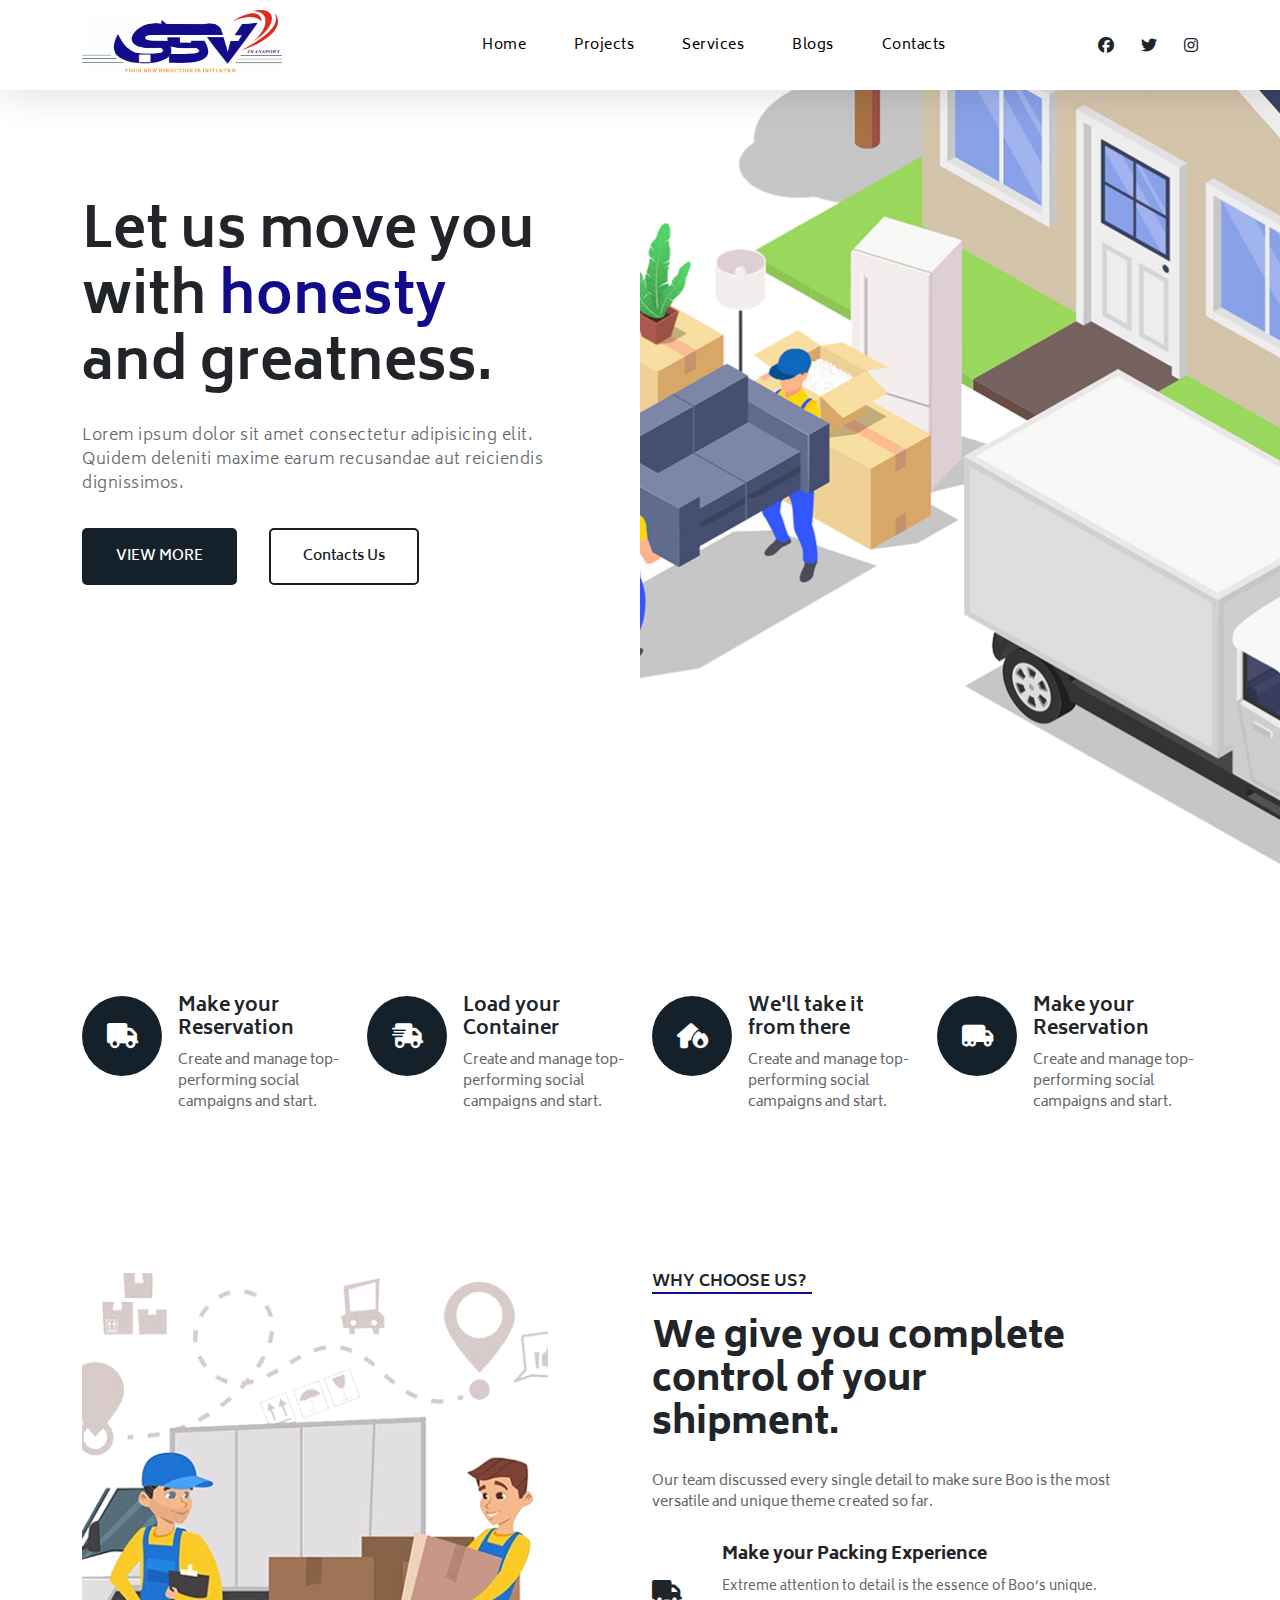
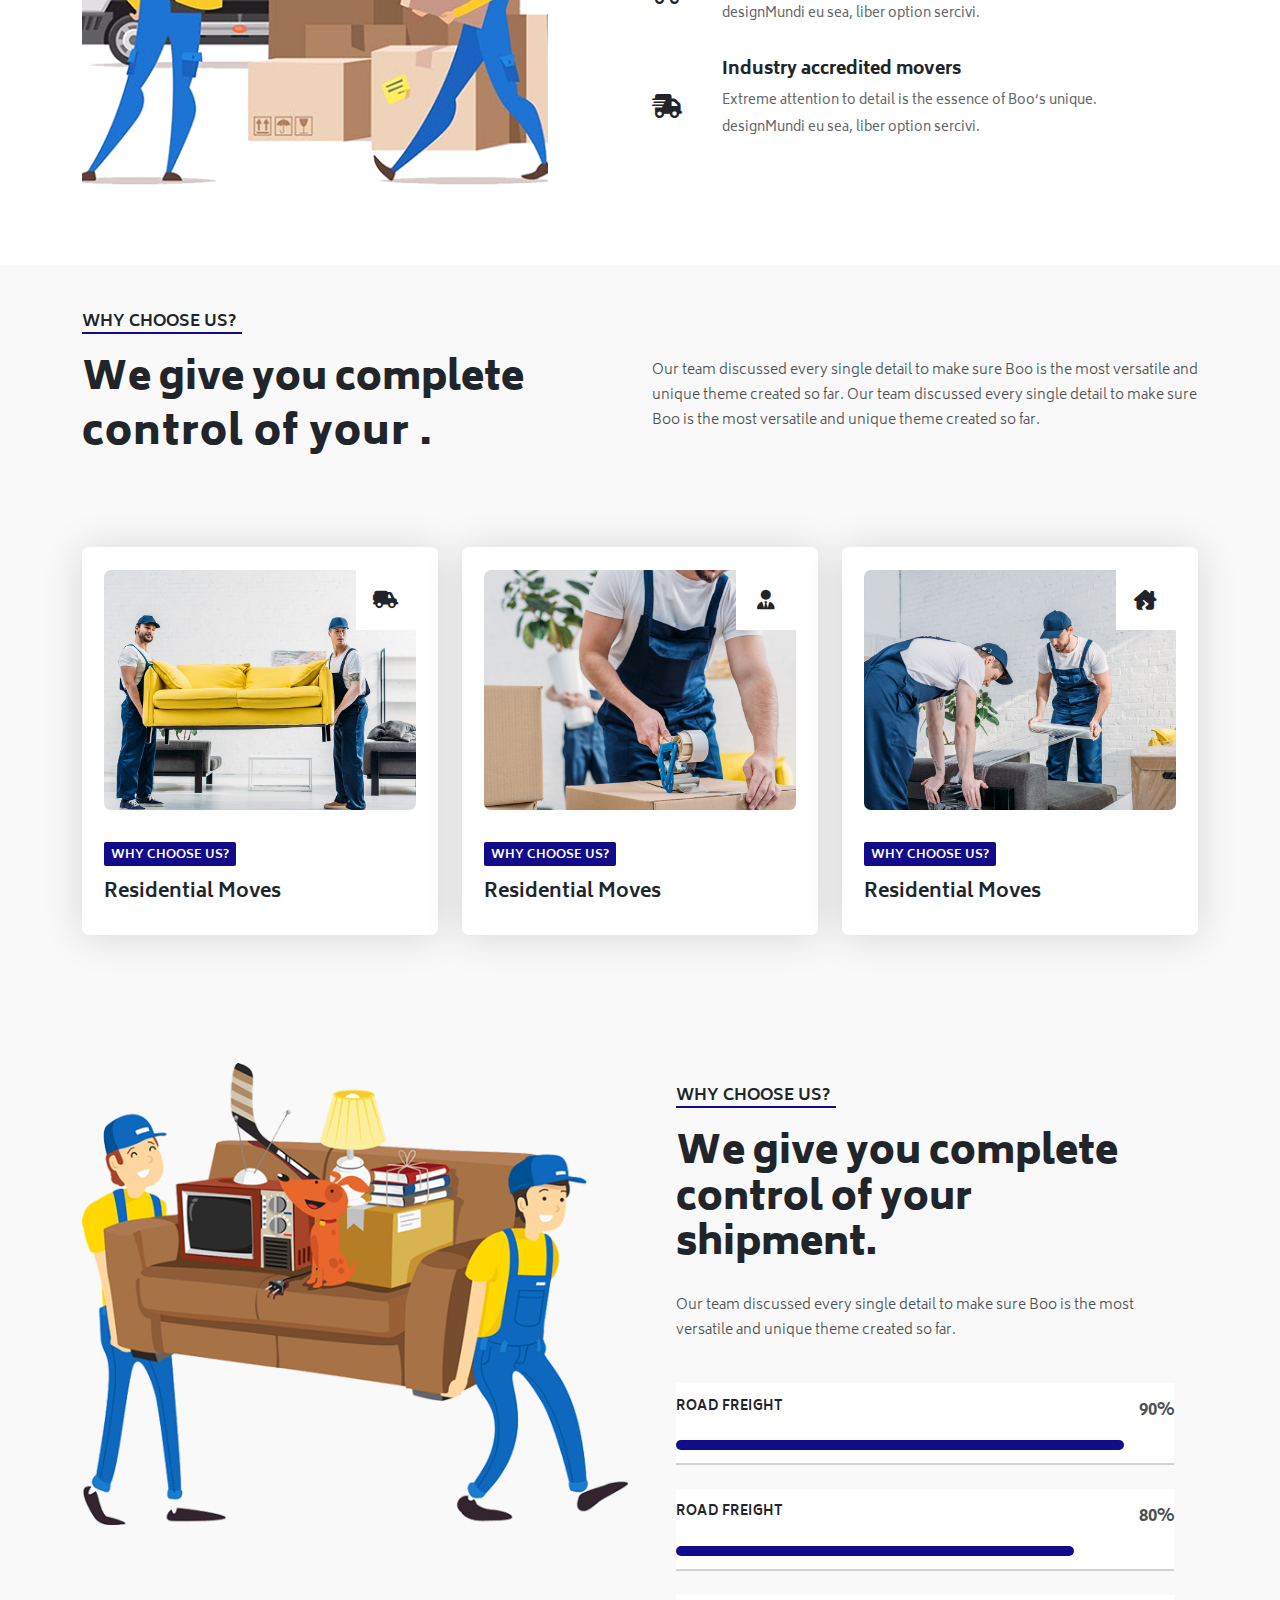
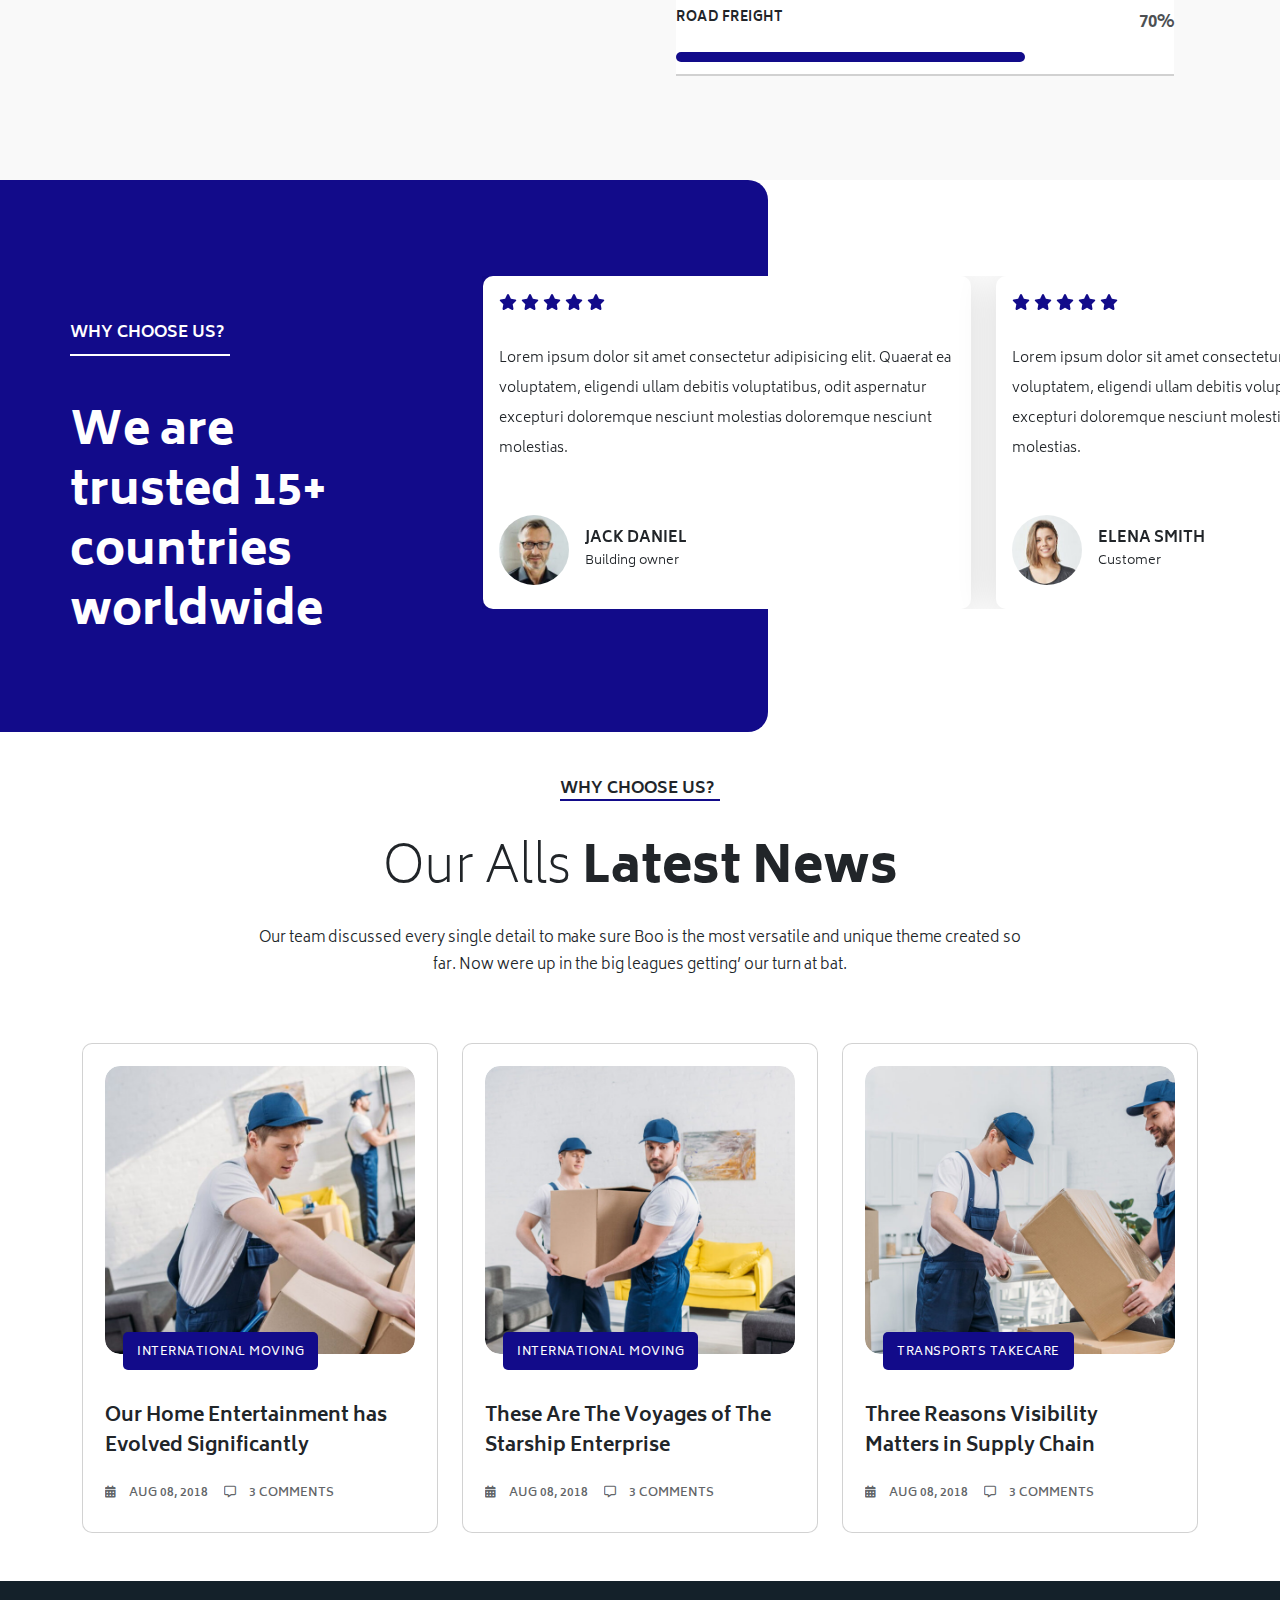
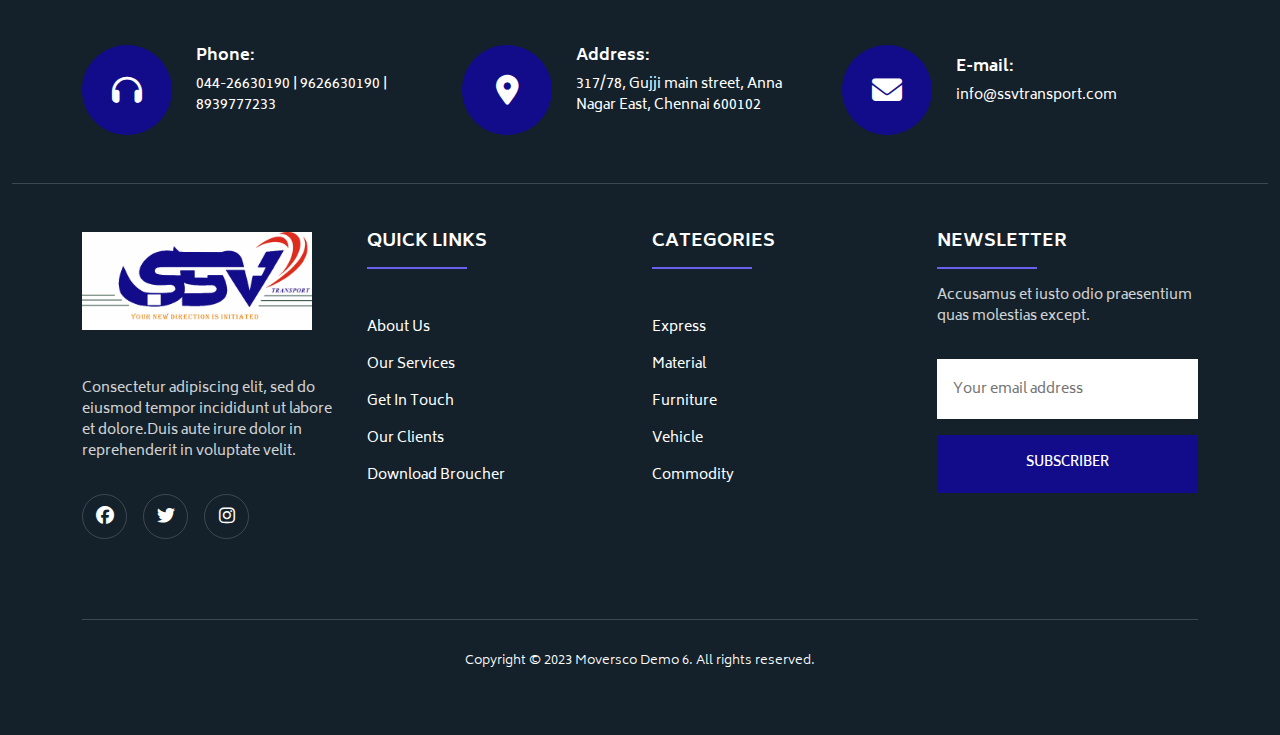
<file: index.html>
<!DOCTYPE html>
<html>
<head>
    <meta charset='utf-8'>
    <meta http-equiv='X-UA-Compatible' content='IE=edge'>
    <title>SSV Transfort</title>
    <meta name='viewport' content='width=device-width, initial-scale=1'>
    <link rel='stylesheet' type='text/css' media='screen' href='css/style.css'>
    
    <!-- bootstrap links -->
    <link rel="stylesheet" href="https://cdn.jsdelivr.net/npm/bootstrap-icons@1.10.5/font/bootstrap-icons.css">
    <link href="https://cdn.jsdelivr.net/npm/bootstrap@5.0.2/dist/css/bootstrap.min.css" rel="stylesheet">
    <!-- font awesome link -->
    <link rel="stylesheet" href="https://cdnjs.cloudflare.com/ajax/libs/font-awesome/6.4.2/css/all.min.css" />
    <!-- google fonts -->
    <link rel="preconnect" href="https://fonts.googleapis.com">
    <link rel="preconnect" href="https://fonts.gstatic.com" crossorigin>
    <link href="https://fonts.googleapis.com/css2?family=Biryani:wght@200;300;400;600;700;800;900&display=swap" rel="stylesheet">
    <!-- owl-carousel link -->
    <link href="owl.carousel.min.css" rel="stylesheet">
</head>
<body>
    <div class="container-fluid banner-section">
        <div class="panner-img">
            <img src="image/slider-06-b.png" alt="">
        </div>
        <nav class="navbar navbar-expand-lg navbar-light navbar-2 ">
            <div class="container">
              <a class="navbar-brand logo-img " href="#"><img src="image/logo2.png" class="logo" alt=""></a>
              <button class="navbar-toggler" type="button" data-bs-toggle="collapse" data-bs-target="#navbarSupportedContent" aria-controls="navbarSupportedContent" aria-expanded="false" aria-label="Toggle navigation">
                <span class="navbar-toggler-icon"></span>
              </button>
              <div class="collapse navbar-collapse banner-slider-collapse" id="navbarSupportedContent">
                <ul class="navbar-nav mx-auto mb-2 mb-lg-0">
                    <li class="nav-item">
                        <a class="nav-link active link-2" aria-current="page" href="index.html">Home</a>
                    </li>
                    <li class="nav-item">
                        <a class="nav-link active link-2" aria-current="page" href="#">Projects</a>
                    </li>
                    <li class="nav-item">
                        <a class="nav-link active link-2" aria-current="page" href="#">Services</a>
                      </li>
                  <li class="nav-item">
                    <a class="nav-link active link-2" aria-current="page" href="Blog.html">Blogs</a>
                  </li>
                  <li class="nav-item">
                    <a class="nav-link active link-2" aria-current="page" href="Contact.html">Contacts</a>
                  </li>
                </ul>
                </div>
                <div class="nav-social-icons">
                    <i class="fa-brands fa-facebook"></i>
                    <i class="fa-brands fa-twitter"></i>
                    <i class="fa-brands fa-instagram"></i>
                </div>
            </div>
        </nav>
        <div class="container banner-inner">
            <div class="row banner-row">
                <div class="col-md-6 col-6 banner-box">
                    <div class="card banner-card">
                        <h1>Let us move you with <span>honesty</span> and greatness.</h1>
                        <p>Lorem ipsum dolor sit amet consectetur adipisicing elit. Quidem deleniti maxime earum recusandae aut reiciendis dignissimos.</p>
                        <div class="panner-btn">
                            <a href="" class="btn-1">VIEW MORE</a>
                            <a href="" class="btn-2 btn-1">Contacts Us</a>
                        </div>
                    </div>
                </div>
            </div>
        </div>
    </div>
    <div class="container-fluid card-section">
        <div class="container card-section-inner">
            <div class="row card-section-row">
                <div class="col-md-6 col-lg-3 col-12 card-section-box">
                    <div class="card card-section-card">
                        <div class="left">
                            <i class="fa-solid fa-truck"></i>
                        </div>
                        <div class="right">
                            <h1>Make your Reservation</h1>
                            <p>Create and manage top-performing social campaigns and start.</p>
                        </div>
                    </div>
                </div>
                <div class="col-md-6 col-lg-3 col-12 card-section-box">
                    <div class="card card-section-card">
                        <div class="left">
                            <i class="fa-solid fa-truck-fast"></i>
                        </div>
                        <div class="right">
                            <h1>Load your Container</h1>
                            <p>Create and manage top-performing social campaigns and start.</p>
                        </div>
                    </div>
                </div>
                <div class="col-md-6 col-lg-3 col-12 card-section-box">
                    <div class="card card-section-card">
                        <div class="left">
                            <i class="fa-solid fa-house-fire"></i>
                        </div>
                        <div class="right">
                            <h1>We'll take it from there</h1>
                            <p>Create and manage top-performing social campaigns and start.</p>
                        </div>
                    </div>
                </div>
                <div class="col-md-6 col-lg-3 col-12 card-section-box">
                    <div class="card card-section-card">
                        <div class="left">
                            <i class="fa-solid fa-truck-moving"></i>
                        </div>
                        <div class="right">
                            <h1>Make your Reservation</h1>
                            <p>Create and manage top-performing social campaigns and start.</p>
                        </div>
                    </div>
                </div>
            </div>
        </div>
    </div>
    <div class="container-fluid why-choose">
        <div class="container why-choose-inner">
            <div class="row why-choose-row">
                <div class="col-md-12 col-lg-6 col-12 why-choose-box">
                    <div class="card why-choose-card why-choose-card-img">
                        <img src="image/img-01.png" alt="">
                    </div>
                </div>
                <div class="col-md-12 col-lg-6 col-12 why-choose-box">
                    <div class="card why-choose-card">
                        <div class="section-heading"><h5>WHY CHOOSE US?</h5></div>
                        <h1>We give you complete control of your shipment.</h1>
                        <p>Our team discussed every single detail to make sure Boo is the most versatile and unique theme created so far.</p>
                        <div class="card why-choose-card-inner">
                            <div class="why-choose-card-inner-left">
                                <i class="fa-solid fa-truck"></i>
                            </div>
                            <div class="why-choose-card-inner-right">
                                <h1>Make your Packing Experience</h1>
                                <p>Extreme attention to detail is the essence of Boo’s unique. designMundi eu sea, liber option sercivi.</p>
                            </div>
                        </div>
                        <div class="card why-choose-card-inner">
                            <div class="why-choose-card-inner-left">
                                <i class="fa-solid fa-truck-fast"></i>
                            </div>
                            <div class="why-choose-card-inner-right">
                                <h1>Industry accredited movers</h1>
                                <p>Extreme attention to detail is the essence of Boo’s unique. designMundi eu sea, liber option sercivi.</p>
                            </div>
                        </div>
                    </div>
                </div>
            </div>
        </div>
    </div>
    <div class="container-fluid we-give-you">
        <div class="container we-give-you-inner">
            <div class="section-heading"><h5>WHY CHOOSE US?</h5></div>
            <div class="row we-give-you-row">
                <div class="col-md-6 col-12 we-give-you-box">
                    <div class="card we-give-you-card">
                        <h1>We give you complete</h1>
                        <h2>control of your .</h2>
                    </div>
                </div>
                <div class="col-md-6 col-12 we-give-you-box">
                    <div class="card we-give-you-card">
                       <p>Our team discussed every single detail to make sure Boo is the most versatile and unique theme created so far. Our team discussed every single detail to make sure Boo is the most versatile and unique theme created so far.</p>
                    </div>
                </div>
            </div>
            <div class="row we-give-you-row mar-tt">
                <div class="col-md-6 col-lg-4 col-12 we-give-you-box ">
                    <div class="card we-give-you-card-2">
                       <div class="we-give-you-card-2-img">
                        <img src="image/service-01.jpg" alt="">
                        <div class="icons-img"><i class="fa-solid fa-truck-field"></i></div>
                       </div>
                       <h5>WHY CHOOSE US?</h5>
                       <h1>Residential Moves</h1>
                    </div>
                </div>
                <div class="col-md-6 col-lg-4 col-12 we-give-you-box ">
                    <div class="card we-give-you-card-2">
                       <div class="we-give-you-card-2-img">
                        <img src="image/service-02.jpg" alt="">
                        <div class="icons-img"><i class="fa-solid fa-user-tie"></i></div>
                       </div>
                       <h5>WHY CHOOSE US?</h5>
                       <h1>Residential Moves</h1>
                    </div>
                </div>
                <div class="col-md-6 col-lg-4 col-12 we-give-you-box ">
                    <div class="card we-give-you-card-2">
                       <div class="we-give-you-card-2-img">
                        <img src="image/service-03.jpg" alt="">
                        <div class="icons-img"><i class="fa-solid fa-house-chimney-crack"></i></div>
                       </div>
                       <h5>WHY CHOOSE US?</h5>
                       <h1>Residential Moves</h1>
                    </div>
                </div>
            </div>
        </div>
    </div>
    <div class="container-fluid we-give-you">
        <div class="container we-give-you-inner">
            <div class="row we-give-you-row">
                <div class="col-md-12 col-lg-6 col-12 we-give-you-box">
                    <div class="card we-give-you-card-img">
                        <img src="image/img-02.png" alt="">
                    </div>
                </div>
                <div class="col-md-12 col-lg-6 col-12 we-give-you-box">
                    <div class="card we-give-you-card we-give-you-card-text ">
                        <div class="section-heading"><h5>WHY CHOOSE US?</h5></div>
                        <h1>We give you complete control of your shipment.</h1>
                        <p>Our team discussed every single detail to make sure Boo is the most versatile and unique theme created so far.</p>
                        <div class="card prograss-card">
                            <div class="skill-item ">
                                <h5>ROAD FREIGHT</h5>
                                <p>90%</p>
                            </div>
                            <div class="prograss-point" style="width: 90%;"></div>
                        </div>
                        <div class="card prograss-card">
                            <div class="skill-item ">
                                <h5>ROAD FREIGHT</h5>
                                <p>80%</p>
                            </div>
                            <div class="prograss-point" style="width: 80%;"></div>
                        </div>
                        <div class="card prograss-card">
                            <div class="skill-item ">
                                <h5>ROAD FREIGHT</h5>
                                <p>70%</p>
                            </div>
                            <div class="prograss-point" style="width: 70%;"></div>
                        </div>
                    </div>
                </div>
            </div>
        </div>
    </div>
    <div class="container-fluid we-are-trust">
        <div class="site-color"></div>
        <div class="container we-are-trust-inner">
            <div class="row we-are-trust-row">
                <div class="col-md-6 col-12 we-are-trust-box">
                    <div class="card we-are-trust-card-1">
                        <div class="section-heading color"><h5>WHY CHOOSE US?</h5></div>
                        <h1>We are trusted 15+ countries worldwide</h1>
                    </div>
                </div>
                <div class="col-md-6 col-12 we-are-trust-box">
                    <div class="card we-are-trust-card-2">
                        <div class="container owl-carousel testimonial">
                            <div class="carousel-1">
                                <div class="star-icon">
                                    <i class="fa-solid fa-star"></i>
                                    <i class="fa-solid fa-star"></i>
                                    <i class="fa-solid fa-star"></i>
                                    <i class="fa-solid fa-star"></i>
                                    <i class="fa-solid fa-star"></i>
                                </div>
                                <p>Lorem ipsum dolor sit amet consectetur adipisicing elit. Quaerat ea voluptatem, eligendi ullam debitis voluptatibus, odit aspernatur excepturi doloremque nesciunt molestias doloremque nesciunt molestias.</p>
                                <div class="employe-detail">
                                    <div class="employe-detail-left">
                                        <img src="image/testimonial-01.jpg" alt="">
                                    </div>
                                    <div class="employe-detail-right">
                                        <h1>JACK DANIEL</h1>
                                        <P>Building owner</P>    
                                    </div>
                                </div>
                            </div>
                            <div class="carousel-1">
                                <div class="star-icon">
                                    <i class="fa-solid fa-star"></i>
                                    <i class="fa-solid fa-star"></i>
                                    <i class="fa-solid fa-star"></i>
                                    <i class="fa-solid fa-star"></i>
                                    <i class="fa-solid fa-star"></i>
                                </div>
                                <p>Lorem ipsum dolor sit amet consectetur adipisicing elit. Quaerat ea voluptatem, eligendi ullam debitis voluptatibus, odit aspernatur excepturi doloremque nesciunt molestias doloremque nesciunt molestias.</p>
                                <div class="employe-detail">
                                    <div class="employe-detail-left">
                                        <img src="image/testimonial-02.jpg" alt="">
                                    </div>
                                    <div class="employe-detail-right">
                                        <h1>ELENA SMITH</h1>
                                        <P>Customer</P>    
                                    </div>
                                </div>
                            </div>
                            <div class="carousel-1">
                                <div class="star-icon">
                                    <i class="fa-solid fa-star"></i>
                                    <i class="fa-solid fa-star"></i>
                                    <i class="fa-solid fa-star"></i>
                                    <i class="fa-solid fa-star"></i>
                                    <i class="fa-solid fa-star"></i>
                                </div>
                                <p>Lorem ipsum dolor sit amet consectetur adipisicing elit. Quaerat ea voluptatem, eligendi ullam debitis voluptatibus, odit aspernatur excepturi doloremque nesciunt molestias doloremque nesciunt molestias.</p>
                                <div class="employe-detail">
                                    <div class="employe-detail-left">
                                        <img src="image/testimonial-03.jpg" alt="">
                                    </div>
                                    <div class="employe-detail-right">
                                        <h1>VITORIA PORTER</h1>
                                        <P>Customer</P>    
                                    </div>
                                </div>
                            </div>
                            <div class="carousel-1">
                                <div class="star-icon">
                                    <i class="fa-solid fa-star"></i>
                                    <i class="fa-solid fa-star"></i>
                                    <i class="fa-solid fa-star"></i>
                                    <i class="fa-solid fa-star"></i>
                                    <i class="fa-solid fa-star"></i>
                                </div>
                                <p>Lorem ipsum dolor sit amet consectetur adipisicing elit. Quaerat ea voluptatem, eligendi ullam debitis voluptatibus, odit aspernatur excepturi doloremque nesciunt molestias doloremque nesciunt molestias.</p>
                                <div class="employe-detail">
                                    <div class="employe-detail-left">
                                        <img src="image/testimonial-04.jpg" alt="">
                                    </div>
                                    <div class="employe-detail-right">
                                        <h1>JOHN SMITH</h1>
                                        <P>Building owner</P>    
                                    </div>
                                </div>
                            </div>
                            <div class="carousel-1">
                                <div class="star-icon">
                                    <i class="fa-solid fa-star"></i>
                                    <i class="fa-solid fa-star"></i>
                                    <i class="fa-solid fa-star"></i>
                                    <i class="fa-solid fa-star"></i>
                                    <i class="fa-solid fa-star"></i>
                                </div>
                                <p>Lorem ipsum dolor sit amet consectetur adipisicing elit. Quaerat ea voluptatem, eligendi ullam debitis voluptatibus, odit aspernatur excepturi doloremque nesciunt molestias doloremque nesciunt molestias.</p>
                                <div class="employe-detail">
                                    <div class="employe-detail-left">
                                        <img src="image/testimonial-05.jpg" alt="">
                                    </div>
                                    <div class="employe-detail-right">
                                        <h1>ALLIEN SMITH</h1>
                                        <P>Customer</P>    
                                    </div>
                                </div>
                            </div>
                        </div>
                    </div>
                </div>
            </div>
        </div>
    </div>
    <div class="container-fluid latest-news">
        <div class="container latest-news-inner">
            <div class="section-heading color-2"><h5>WHY CHOOSE US?</h5></div>
            <h1 class="sec-h1">Our Alls <span>Latest News</span></h1>
            <p class="sec-p">Our team discussed every single detail to make sure Boo is the most versatile and
            unique theme created so far. Now were up in the big leagues getting’ our turn at bat.</p>
            <div class="row latest-news-row">
                <div class="col-md-6 col-lg-4 col-12 latest-news-box">
                    <div class="card latest-news-card">
                        <div class="latest-news-card-img">
                            <img src="image/blog-01.jpg" alt="">
                        </div>
                        <div class="text-div"><h1>INTERNATIONAL MOVING</h1></div>
                        <h1>Our Home Entertainment has Evolved Significantly</h1>
                        <div class="latest-news-card-box">
                            <div class="latest-news-card-left">
                                <h5><i class="fa-solid fa-calendar-days"></i> AUG 08, 2018</h5>
                            </div>
                            <div class="latest-news-card-left">
                                <h5><i class="fa-regular fa-message"></i> 3 COMMENTS</h5>
                            </div>
                        </div>
                    </div>
                </div>
                <div class="col-md-6 col-lg-4 col-12 latest-news-box">
                    <div class="card latest-news-card">
                        <div class="latest-news-card-img">
                            <img src="image/blog-02.jpg" alt="">
                        </div>
                        <div class="text-div"><h1>INTERNATIONAL MOVING</h1></div>
                        <h1>These Are The Voyages of The Starship Enterprise</h1>
                        <div class="latest-news-card-box">
                            <div class="latest-news-card-left">
                                <h5><i class="fa-solid fa-calendar-days"></i> AUG 08, 2018</h5>
                            </div>
                            <div class="latest-news-card-left">
                                <h5><i class="fa-regular fa-message"></i> 3 COMMENTS</h5>
                            </div>
                        </div>
                    </div>
                </div>
                <div class="col-md-6 col-lg-4 col-12 latest-news-box">
                    <div class="card latest-news-card">
                        <div class="latest-news-card-img">
                            <img src="image/blog-03.jpg" alt="">
                        </div>
                        <div class="text-div"><h1>TRANSPORTS TAKECARE</h1></div>
                        <h1>Three Reasons Visibility Matters in Supply Chain</h1>
                        <div class="latest-news-card-box">
                            <div class="latest-news-card-left">
                                <h5><i class="fa-solid fa-calendar-days"></i> AUG 08, 2018</h5>
                            </div>
                            <div class="latest-news-card-left">
                                <h5><i class="fa-regular fa-message"></i> 3 COMMENTS</h5>
                            </div>
                        </div>
                    </div>
                </div>
            </div>
        </div>
    </div>
    <div class="container-fluid footer-section">
        <div class="container footer-section-inner">
            <div class="row footer-section-row">
                <div class="col-md-4 col-12 footer-box">
                    <div class="card footer-card">
                        <div class="footer-card-left">
                            <i class="fa-solid fa-headphones"></i>
                        </div>
                        <div class="footer-card-right">
                            <h1>Phone:</h1>
                            <p>044-26630190 | 9626630190 | 8939777233</p>
                        </div>
                    </div>
                </div>
                <div class="col-md-4 col-12 footer-box">
                    <div class="card footer-card">
                        <div class="footer-card-left">
                            <i class="fa-solid fa-location-dot"></i>
                        </div>
                        <div class="footer-card-right">
                            <h1>Address:</h1>
                            <p>317/78, Gujji main street, Anna Nagar East, Chennai 600102</p>
                        </div>
                    </div>
                </div>
                <div class="col-md-4 col-12 footer-box">
                    <div class="card footer-card">
                        <div class="footer-card-left">
                            <i class="fa-solid fa-envelope"></i>
                        </div>
                        <div class="footer-card-right">
                            <h1>E-mail:</h1>
                            <p>info@ssvtransport.com</p>
                        </div>
                    </div>
                </div>
            </div>
        </div>
        <div class="line"></div>
        <div class="container footer-section-inner2">
            <div class="row footer-row-2">
                <div class="col-md-6 col-lg-3 col-12 fooer-box-2 ">
                    <div class="card footer-card-2">
                        <img src="image/logo2.png" alt="">
                        <p>Consectetur adipiscing elit, sed do eiusmod tempor incididunt ut labore et dolore.Duis aute irure dolor in reprehenderit in voluptate velit.</p>
                        <div class="footer-icons">
                            <i class="fa-brands fa-facebook"></i>
                            <i class="fa-brands fa-twitter"></i>
                            <i class="fa-brands fa-instagram"></i>
                        </div>
                    </div>
                </div>
                <div class="col-md-6 col-lg-3 col-12 footer-box-2">
                    <div class="card footer-card-2">
                        <h1>QUICK LINKS</h1>
                        <div class="line-2"></div>
                        <ul>
                            <li>About Us</li>
                            <li>Our Services</li>
                            <li>Get In Touch</li>
                            <li>Our Clients</li>
                            <li>Download Broucher</li>
                        </ul>
                    </div>
                </div>
                <div class="col-md-6 col-lg-3 col-12 footer-box-2">
                    <div class="card footer-card-2">
                        <h1>CATEGORIES</h1>
                        <div class="line-2"></div>
                        <ul>
                            <li>Express</li>
                            <li>Material</li>
                            <li>Furniture</li>
                            <li>Vehicle</li>
                            <li>Commodity</li>
                        </ul>
                    </div>
                </div>
                <div class="col-md-6 col-lg-3 col-12 footer-box-2">
                    <div class="card footer-card-2">
                        <h1>NEWSLETTER</h1>
                        <div class="line-2"></div>
                        <p>Accusamus et iusto odio praesentium quas molestias except.</p>
                        <input type="text" placeholder="Your email address">
                        <a href="">SUBSCRIBER</a>
                    </div>
                </div>
            </div>
            <div class="line mt"></div>
        </div>
        <div class="last-footer"><p>Copyright © 2023 Moversco Demo 6. All rights reserved.</p></div>
    </div>
    <script src="https://cdn.jsdelivr.net/npm/bootstrap@5.0.2/dist/js/bootstrap.bundle.min.js"></script>

    <script src="https://ajax.googleapis.com/ajax/libs/jquery/1.12.4/jquery.min.js"></script>
    <script src="owl.carousel.min.js"></script>
    <script>
        $(document).ready(function () {
              $(".owl-carousel").owlCarousel();
          });
  
  
  
          $(".testimonial").owlCarousel({
              autoplay: true,
              smartSpeed: 1000,
              center: false,
              margin: 25,
              dots: true,
              loop: true,
              nav: false,
              responsive: {
                  0: {
                      items: 1
                  },
                  768: {
                      items: 2
                  },
                  992: {
                      items: 2
                  }
              }
          });
    </script>
</body>
</html>
</file>
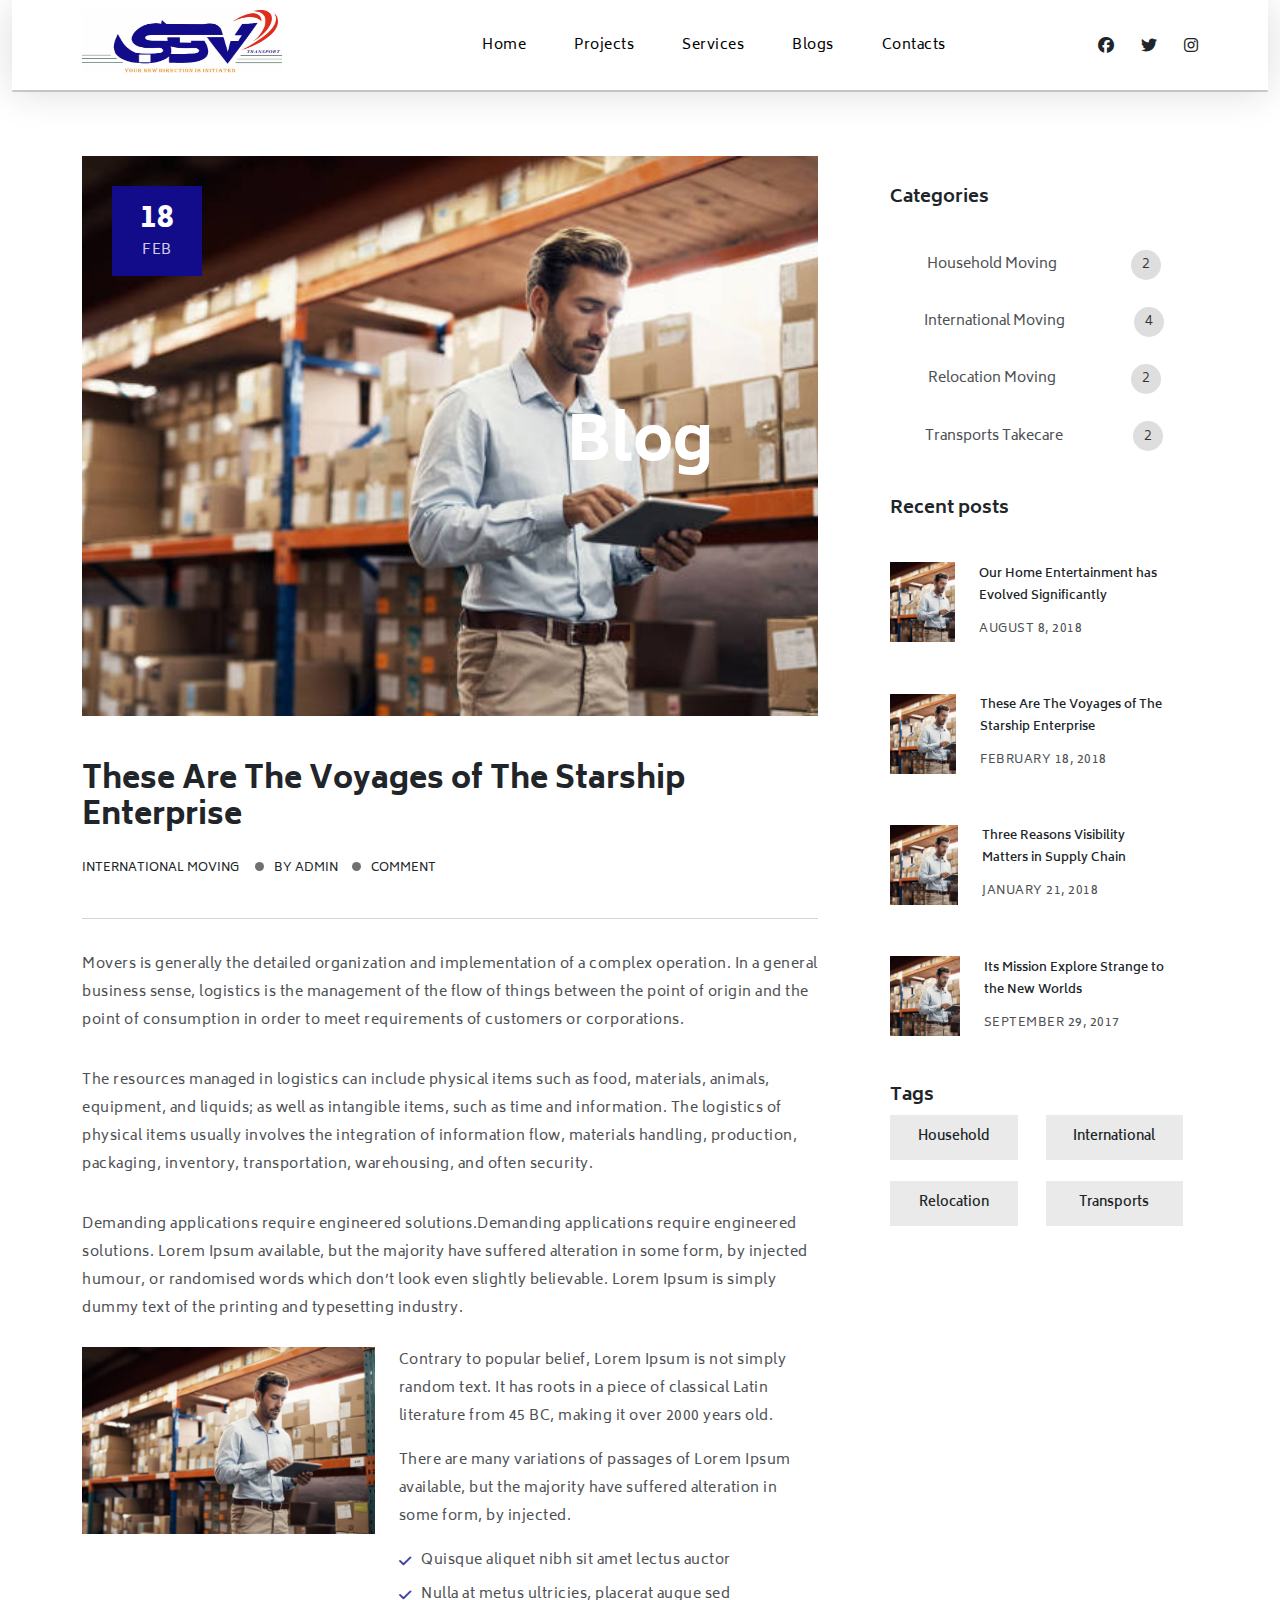
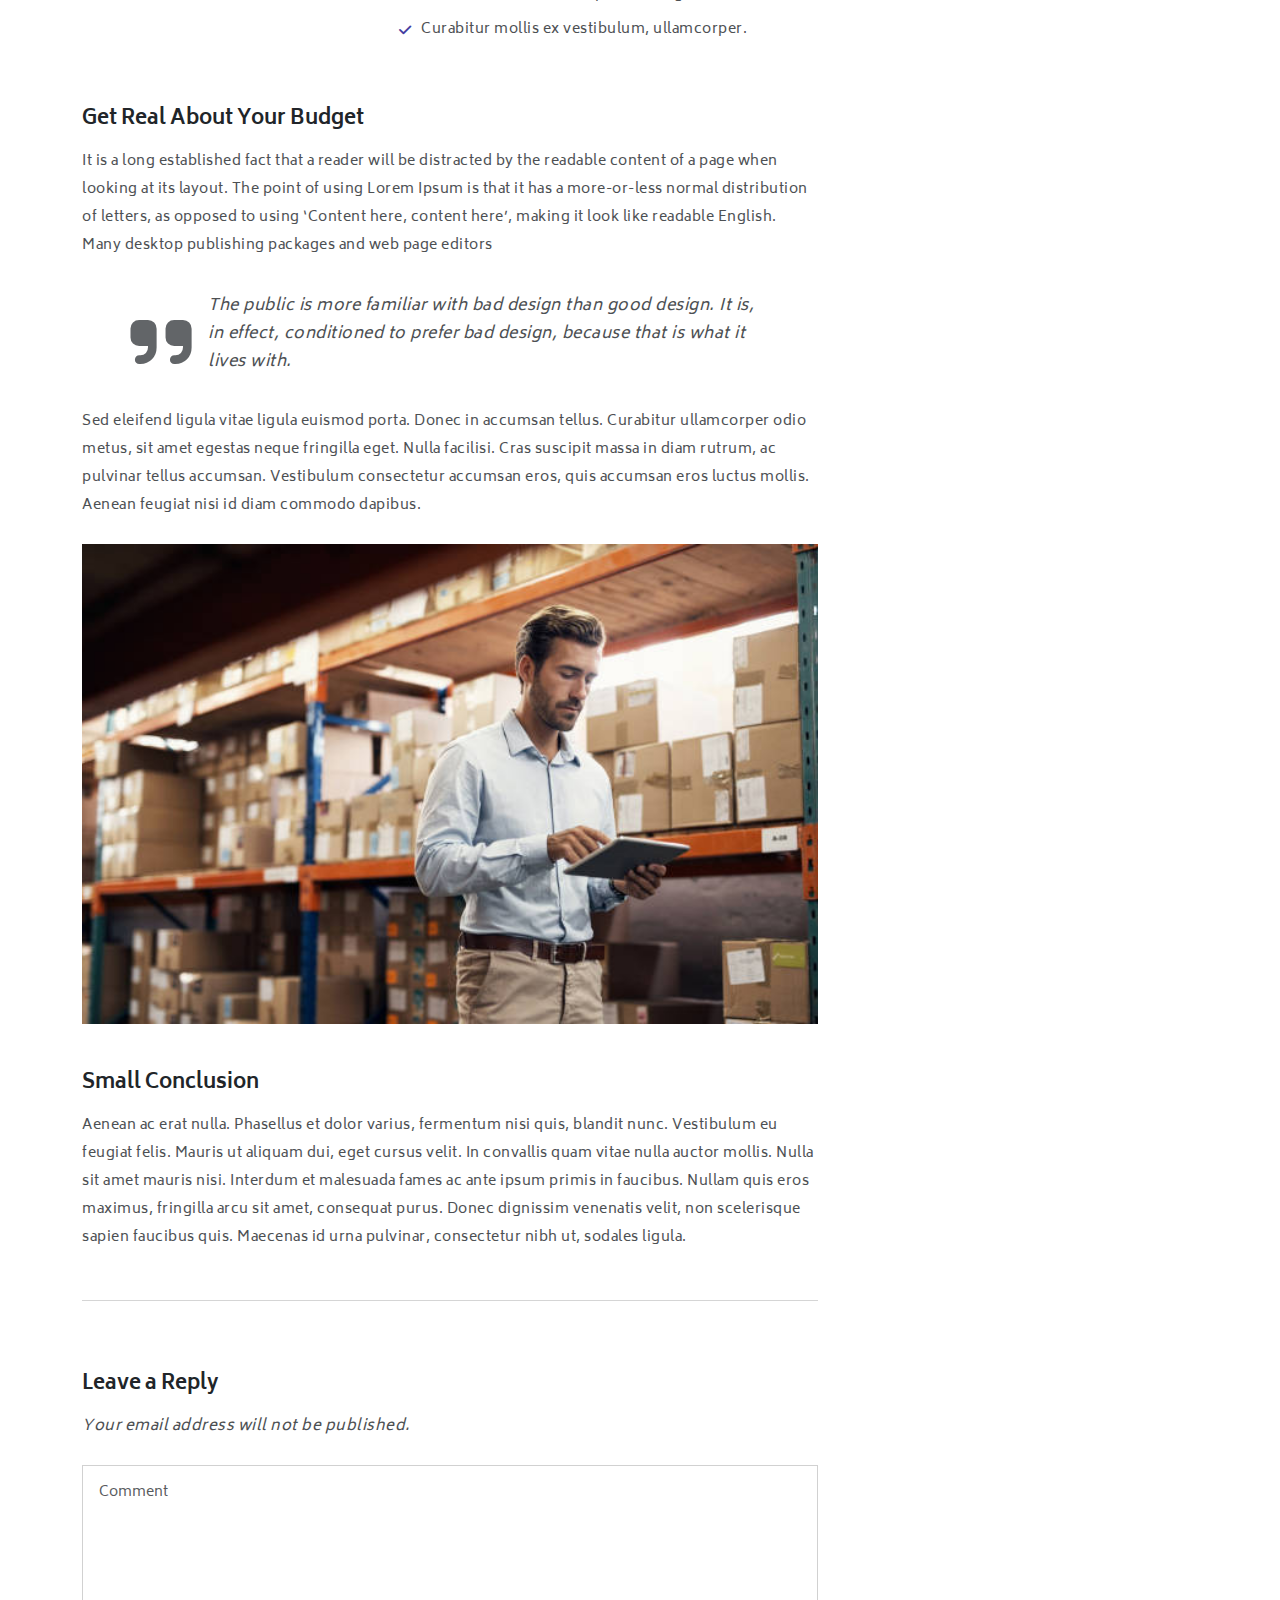
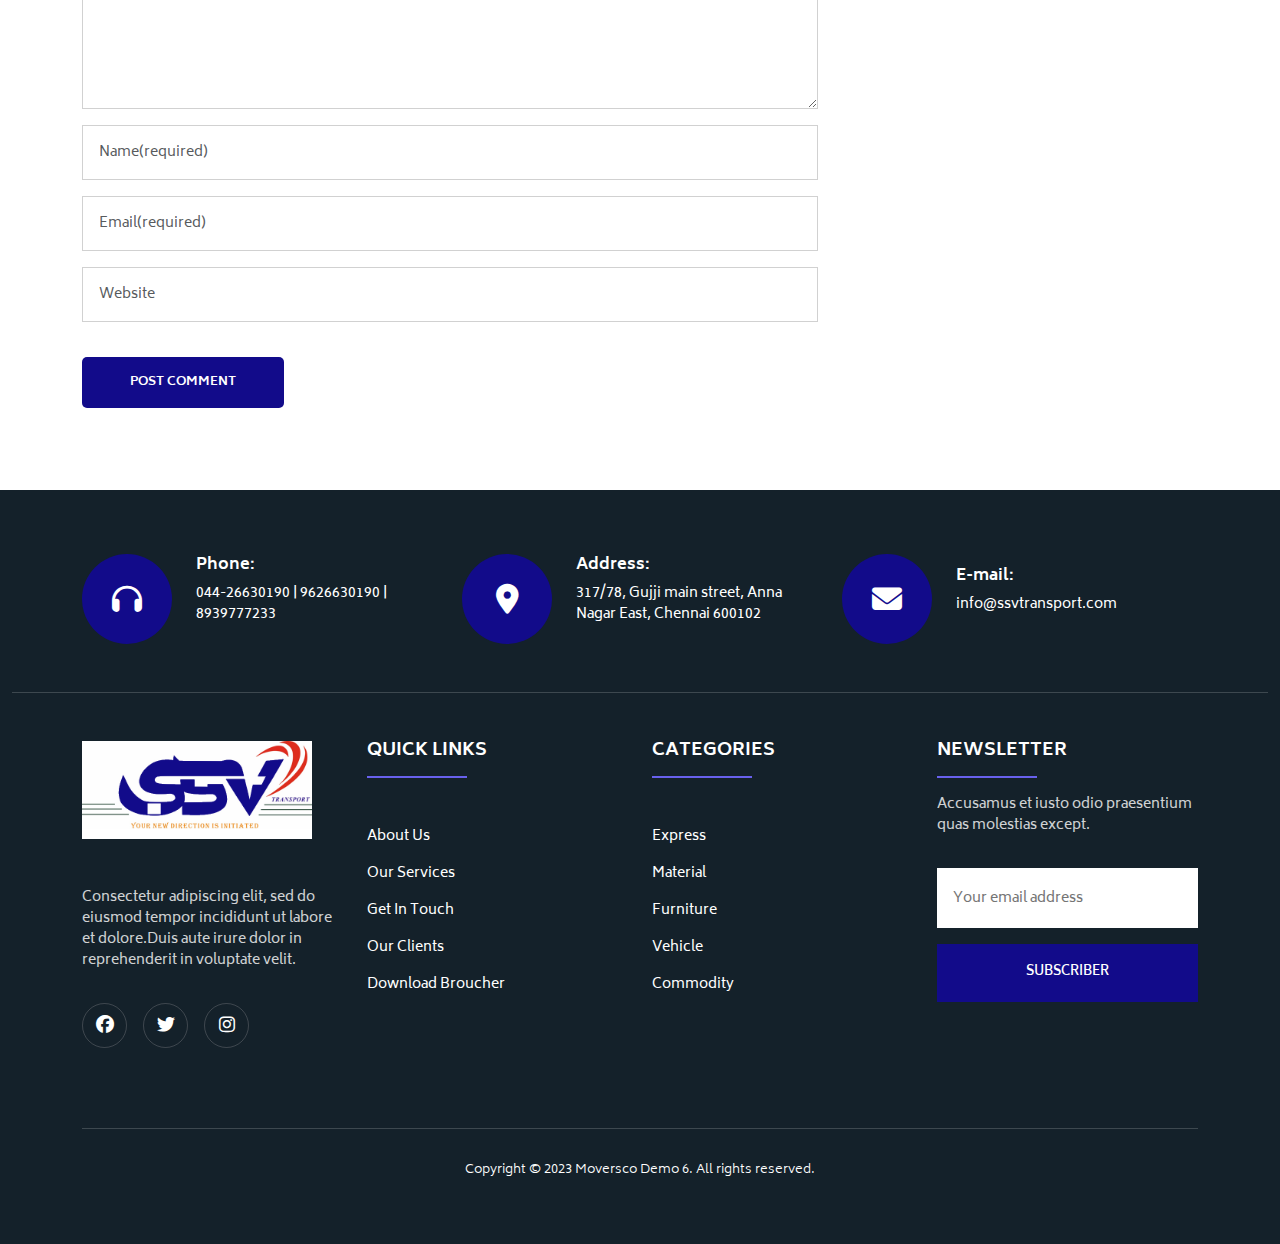
<file: Blog-views.html>
<!DOCTYPE html>
<html>
<head>
    <meta charset='utf-8'>
    <meta http-equiv='X-UA-Compatible' content='IE=edge'>
    <title>Blogs single view</title>
    <meta name='viewport' content='width=device-width, initial-scale=1'>
    <link rel='stylesheet' type='text/css' media='screen' href='css/style.css'>

    <!-- bootstrap links -->
    <link rel="stylesheet" href="https://cdn.jsdelivr.net/npm/bootstrap-icons@1.10.5/font/bootstrap-icons.css">
    <link href="https://cdn.jsdelivr.net/npm/bootstrap@5.0.2/dist/css/bootstrap.min.css" rel="stylesheet">
    <!-- font awesome link -->
    <link rel="stylesheet" href="https://cdnjs.cloudflare.com/ajax/libs/font-awesome/6.4.2/css/all.min.css" />
    <!-- google fonts -->
    <link rel="preconnect" href="https://fonts.googleapis.com">
    <link rel="preconnect" href="https://fonts.gstatic.com" crossorigin>
    <link href="https://fonts.googleapis.com/css2?family=Biryani:wght@200;300;400;600;700;800;900&display=swap" rel="stylesheet">
</head>
<body>
    
    <div class="container-fluid blog-banner">
        <nav class="navbar navbar-expand-lg navbar-light navbar-2 ">
            <div class="container">
              <a class="navbar-brand logo-img " href="#"><img src="image/logo2.png" class="logo" alt=""></a>
              <button class="navbar-toggler" type="button" data-bs-toggle="collapse" data-bs-target="#navbarSupportedContent" aria-controls="navbarSupportedContent" aria-expanded="false" aria-label="Toggle navigation">
                <span class="navbar-toggler-icon"></span>
              </button>
              <div class="collapse navbar-collapse banner-slider-collapse" id="navbarSupportedContent">
                <ul class="navbar-nav mx-auto mb-2 mb-lg-0">
                    <li class="nav-item">
                        <a class="nav-link active link-2" aria-current="page" href="index.html">Home</a>
                    </li>
                    <li class="nav-item">
                        <a class="nav-link active link-2" aria-current="page" href="#">Projects</a>
                    </li>
                    <li class="nav-item">
                        <a class="nav-link active link-2" aria-current="page" href="#">Services</a>
                      </li>
                  <li class="nav-item">
                    <a class="nav-link active link-2" aria-current="page" href="Blog.html">Blogs</a>
                  </li>
                  <li class="nav-item">
                    <a class="nav-link active link-2" aria-current="page" href="Contact.html">Contacts</a>
                  </li>
                </ul>
                </div>
                <div class="nav-social-icons">
                    <i class="fa-brands fa-facebook"></i>
                    <i class="fa-brands fa-twitter"></i>
                    <i class="fa-brands fa-instagram"></i>
                </div>
            </div>
        </nav>
        <div class="card blog-banner-card">
            <img src="image/blog-banner.jpeg" alt="">
        </div>
        <div class="blog-panner-text">
            <h1>Blog</h1>
        </div>
    </div>
    <div class="container-fluid blog-views">
        <div class="container blog-views-inner">
            <div class="row blog-views-row">
                <div class="col-md-8 col-12 blog-views-box">
                    <div class="card blog-views-card">
                        <div class="blog-views-single-img">
                            <img src="image/g2.jpg" alt="">
                            <div class="small-color-box2">
                                <h5>18</h5>
                                <p>FEB</p>
                            </div>
                        </div>
                        <h1>These Are The Voyages of The Starship Enterprise</h1>
                        <div class="comment-box">
                            <h1>INTERNATIONAL MOVING</h1>
                            <ul>
                                <li> <span></span> BY ADMIN</li>
                                <li> <span></span> COMMENT</li>
                            </ul>
                        </div>
                        <div class="line-4"></div>
                        <p>Movers is generally the detailed organization and implementation of a complex operation. In a general business sense, logistics is the management of the flow of things between the point of origin and the point of consumption in order to meet requirements of customers or corporations.</p>
                        <p>The resources managed in logistics can include physical items such as food, materials, animals, equipment, and liquids; as well as intangible items, such as time and information. The logistics of physical items usually involves the integration of information flow, materials handling, production, packaging, inventory, transportation, warehousing, and often security.</p>
                        <p>Demanding applications require engineered solutions.Demanding applications require engineered solutions. Lorem Ipsum available, but the majority have suffered alteration in some form, by injected humour, or randomised words which don’t look even slightly believable. Lorem Ipsum is simply dummy text of the printing and typesetting industry.</p>
                        <div class="row blog-views-card-row">
                            <div class="col-md-5 col-12 blog-views-card-row-box">
                                <div class="card col-12 blog-views-card-row-card-img">
                                    <img src="image/g2.jpg" alt="">
                                </div>
                            </div>
                            <div class="col-md-7 col-12 blog-views-card-row-box">
                                <div class="card col-12 blog-views-card-row-card">
                                    <p>Contrary to popular belief, Lorem Ipsum is not simply random text. It has roots in a piece of classical Latin literature from 45 BC, making it over 2000 years old.</p>
                                    <p>There are many variations of passages of Lorem Ipsum available, but the majority have suffered alteration in some form, by injected.</p>
                                    <ul>
                                        <li><i class="fa-solid fa-check"></i>Quisque aliquet nibh sit amet lectus auctor</li>
                                        <li><i class="fa-solid fa-check"></i>Nulla at metus ultricies, placerat augue sed</li>
                                        <li><i class="fa-solid fa-check"></i>Curabitur mollis ex vestibulum, ullamcorper.</li>
                                    </ul>
                                </div>
                            </div>
                        </div>
                        <h2>Get Real About Your Budget</h2>
                        <p>It is a long established fact that a reader will be distracted by the readable content of a page when looking at its layout. The point of using Lorem Ipsum is that it has a more-or-less normal distribution of letters, as opposed to using ‘Content here, content here’, making it look like readable English. Many desktop publishing packages and web page editors</p>
                        <div class="text-box-2">
                           <span><i class="fa-solid fa-quote-right"></i></span> <p>The public is more familiar with bad design than good design. It is, in effect, conditioned to prefer bad design, because that is what it lives with.</p>
                        </div>
                        <p>
                            Sed eleifend ligula vitae ligula euismod porta. Donec in accumsan tellus. Curabitur ullamcorper odio metus, sit amet egestas neque fringilla eget. Nulla facilisi. Cras suscipit massa in diam rutrum, ac pulvinar tellus accumsan. Vestibulum consectetur accumsan eros, quis accumsan eros luctus mollis. Aenean feugiat nisi id diam commodo dapibus.
                        </p>
                        <div class="blog-views-single-img-2">
                            <img src="image/g2.jpg" alt="">
                        </div>
                        <h2>Small Conclusion</h2>
                        <p>Aenean ac erat nulla. Phasellus et dolor varius, fermentum nisi quis, blandit nunc. Vestibulum eu feugiat felis. Mauris ut aliquam dui, eget cursus velit. In convallis quam vitae nulla auctor mollis. Nulla sit amet mauris nisi. Interdum et malesuada fames ac ante ipsum primis in faucibus. Nullam quis eros maximus, fringilla arcu sit amet, consequat purus. Donec dignissim venenatis velit, non scelerisque sapien faucibus quis. Maecenas id urna pulvinar, consectetur nibh ut, sodales ligula.</p>
                        <div class="line-4"></div>
                        <h2>Leave a Reply</h2>
                        <p style="font-style: italic; font-size: 15px;">Your email address will not be published.</p>
                        <form>
                            <div class="mb-3">
                                <textarea class="form-control" id="w3review" name="w3review" rows="10" cols="50" placeholder="Comment"></textarea>
                            </div>
                            <div class="mb-3">
                              <input type="text" class="form-control" id="exampleInputEmail1" aria-describedby="emailHelp" 
                              placeholder="Name(required)">
                            </div>
                            <div class="mb-3">
                                <input type="email" class="form-control" id="exampleInputEmail1" aria-describedby="emailHelp" 
                                placeholder="Email(required)">
                              </div>
                              <div class="mb-3">
                                <input type="text" class="form-control" id="exampleInputEmail1" aria-describedby="emailHelp" 
                                placeholder="Website">
                            </div>
                            <div class="mt-2"><a href="" class="formcard-card btn-3">POST COMMENT</a></div>
                        </form>
                    </div>
                </div>
                <div class="col-md-4 col-12 blog-views-box">
                    <div class="card blog-views-card blog-views-card-left">
                        <h4>Categories</h4>
                        <ul class="second-ul">
                            <li>Household Moving <span>2</span></li>
                            <li>International Moving <span>4</span></li>
                            <li>Relocation Moving <span>2</span></li>
                            <li>Transports Takecare <span>2</span></li>
                        </ul>
                        <h4>Recent posts</h4>
                        <div class="right-box-img">
                            <div class="right-box-img-left">
                                <img src="image/g2.jpg" alt="">
                            </div>
                            <div class="right-box-img-right">
                                <h3>Our Home Entertainment has Evolved Significantly</h3>
                                <p>AUGUST 8, 2018</p>
                            </div>
                        </div>
                        <div class="right-box-img">
                            <div class="right-box-img-left">
                                <img src="image/g2.jpg" alt="">
                            </div>
                            <div class="right-box-img-right">
                                <h3>These Are The Voyages of The Starship Enterprise</h3>
                                <p>FEBRUARY 18, 2018</p>
                            </div>
                        </div>
                        <div class="right-box-img">
                            <div class="right-box-img-left">
                                <img src="image/g2.jpg" alt="">
                            </div>
                            <div class="right-box-img-right">
                                <h3>Three Reasons Visibility Matters in Supply Chain</h3>
                                <p>JANUARY 21, 2018</p>
                            </div>
                        </div>
                        <div class="right-box-img">
                            <div class="right-box-img-left">
                                <img src="image/g2.jpg" alt="">
                            </div>
                            <div class="right-box-img-right">
                                <h3>Its Mission Explore Strange to the New Worlds</h3>
                                <p>SEPTEMBER 29, 2017</p>
                            </div>
                        </div>
                        <h4>Tags</h4>
                        <div class="tags">
                            <h4>Household</h4>
                            <h4>International</h4>
                            <h4>Relocation</h4>
                            <h4>Transports</h4>
                        </div>
                    </div>
                </div>
            </div>
        </div>
    </div>
    <div class="container-fluid footer-section">
        <div class="container footer-section-inner">
            <div class="row footer-section-row">
                <div class="col-md-4 col-12 footer-box">
                    <div class="card footer-card">
                        <div class="footer-card-left">
                            <i class="fa-solid fa-headphones"></i>
                        </div>
                        <div class="footer-card-right">
                            <h1>Phone:</h1>
                            <p>044-26630190 | 9626630190 | 8939777233</p>
                        </div>
                    </div>
                </div>
                <div class="col-md-4 col-12 footer-box">
                    <div class="card footer-card">
                        <div class="footer-card-left">
                            <i class="fa-solid fa-location-dot"></i>
                        </div>
                        <div class="footer-card-right">
                            <h1>Address:</h1>
                            <p>317/78, Gujji main street, Anna Nagar East, Chennai 600102</p>
                        </div>
                    </div>
                </div>
                <div class="col-md-4 col-12 footer-box">
                    <div class="card footer-card">
                        <div class="footer-card-left">
                            <i class="fa-solid fa-envelope"></i>
                        </div>
                        <div class="footer-card-right">
                            <h1>E-mail:</h1>
                            <p>info@ssvtransport.com</p>
                        </div>
                    </div>
                </div>
            </div>
        </div>
        <div class="line"></div>
        <div class="container footer-section-inner2">
            <div class="row footer-row-2">
                <div class="col-md-3 col-12 fooer-box-2 ">
                    <div class="card footer-card-2">
                        <img src="image/logo2.png" alt="">
                        <p>Consectetur adipiscing elit, sed do eiusmod tempor incididunt ut labore et dolore.Duis aute irure dolor in reprehenderit in voluptate velit.</p>
                        <div class="footer-icons">
                            <i class="fa-brands fa-facebook"></i>
                            <i class="fa-brands fa-twitter"></i>
                            <i class="fa-brands fa-instagram"></i>
                        </div>
                    </div>
                </div>
                <div class="col-md-3 col-12 footer-box-2">
                    <div class="card footer-card-2">
                        <h1>QUICK LINKS</h1>
                        <div class="line-2"></div>
                        <ul>
                            <li>About Us</li>
                            <li>Our Services</li>
                            <li>Get In Touch</li>
                            <li>Our Clients</li>
                            <li>Download Broucher</li>
                        </ul>
                    </div>
                </div>
                <div class="col-md-3 col-12 footer-box-2">
                    <div class="card footer-card-2">
                        <h1>CATEGORIES</h1>
                        <div class="line-2"></div>
                        <ul>
                            <li>Express</li>
                            <li>Material</li>
                            <li>Furniture</li>
                            <li>Vehicle</li>
                            <li>Commodity</li>
                        </ul>
                    </div>
                </div>
                <div class="col-md-3 col-12 footer-box-2">
                    <div class="card footer-card-2">
                        <h1>NEWSLETTER</h1>
                        <div class="line-2"></div>
                        <p>Accusamus et iusto odio praesentium quas molestias except.</p>
                        <input type="text" placeholder="Your email address">
                        <a href="">SUBSCRIBER</a>
                    </div>
                </div>
            </div>
            <div class="line mt"></div>
        </div>
        <div class="last-footer"><p>Copyright © 2023 Moversco Demo 6. All rights reserved.</p></div>
    </div>

    <script src="https://cdn.jsdelivr.net/npm/bootstrap@5.0.2/dist/js/bootstrap.bundle.min.js"></script>
</body>
</html>
</file>
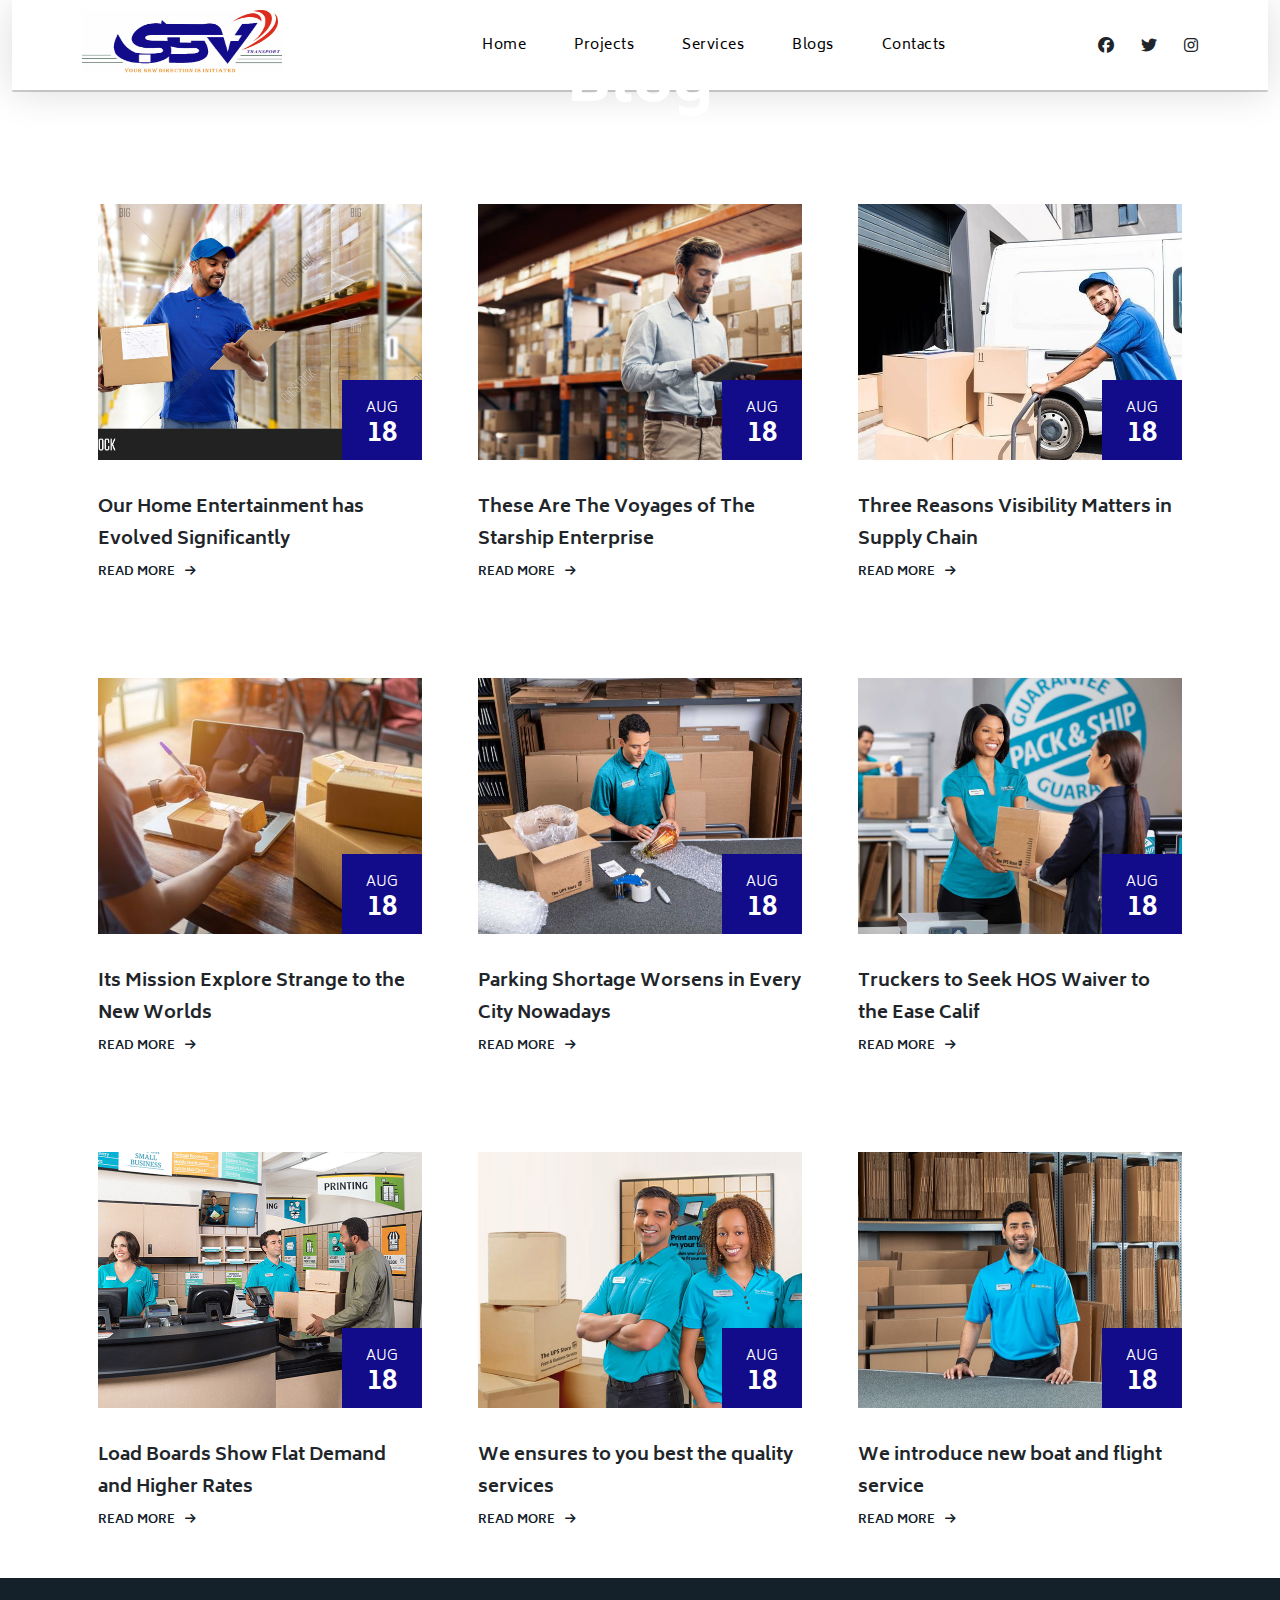
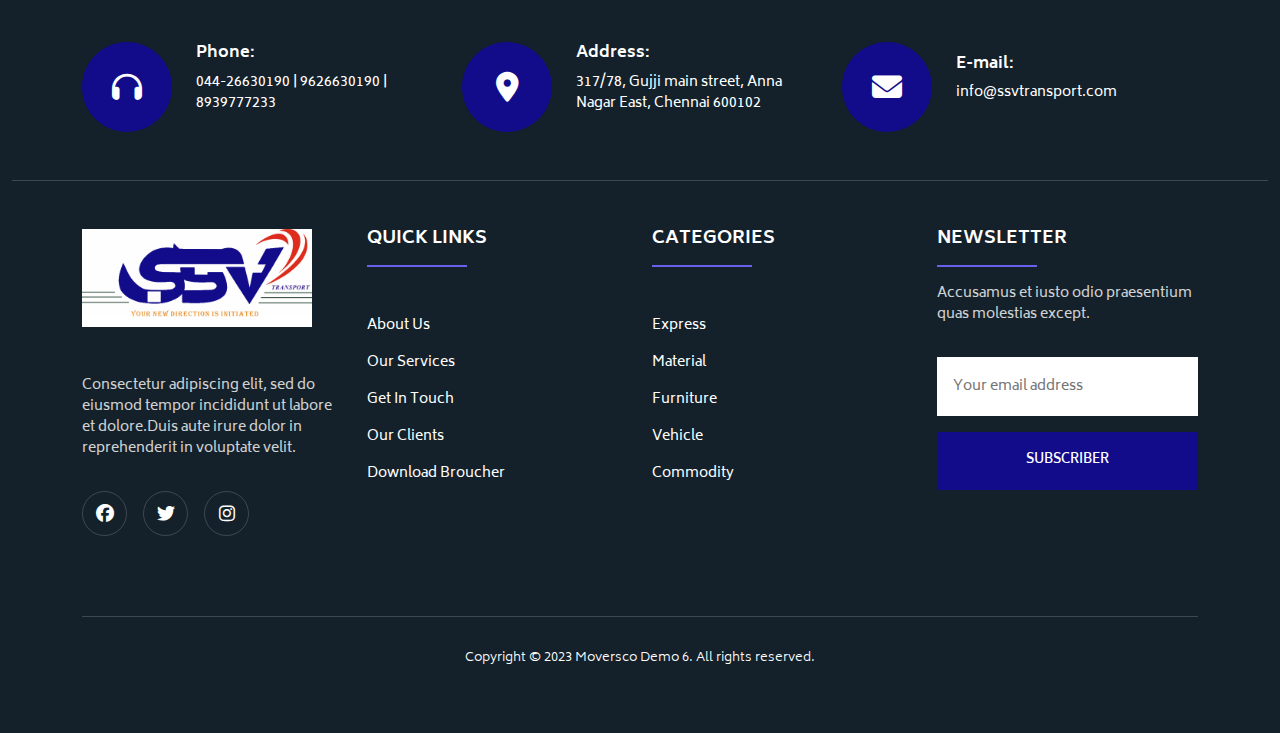
<file: Blog.html>
<!DOCTYPE html>
<html>
<head>
    <meta charset='utf-8'>
    <meta http-equiv='X-UA-Compatible' content='IE=edge'>
    <title>Blogs</title>
    <meta name='viewport' content='width=device-width, initial-scale=1'>
    <link rel='stylesheet' type='text/css' media='screen' href='css/style.css'>

    <!-- bootstrap links -->
    <link rel="stylesheet" href="https://cdn.jsdelivr.net/npm/bootstrap-icons@1.10.5/font/bootstrap-icons.css">
    <link href="https://cdn.jsdelivr.net/npm/bootstrap@5.0.2/dist/css/bootstrap.min.css" rel="stylesheet">
    <!-- font awesome link -->
    <link rel="stylesheet" href="https://cdnjs.cloudflare.com/ajax/libs/font-awesome/6.4.2/css/all.min.css" />
    <!-- google fonts -->
    <link rel="preconnect" href="https://fonts.googleapis.com">
    <link rel="preconnect" href="https://fonts.gstatic.com" crossorigin>
    <link href="https://fonts.googleapis.com/css2?family=Biryani:wght@200;300;400;600;700;800;900&display=swap" rel="stylesheet">
</head>
<body>
    
    <div class="container-fluid blog-banner">
        <nav class="navbar navbar-expand-lg navbar-light navbar-2 ">
            <div class="container">
              <a class="navbar-brand logo-img " href="#"><img src="image/logo2.png" class="logo" alt=""></a>
              <button class="navbar-toggler" type="button" data-bs-toggle="collapse" data-bs-target="#navbarSupportedContent" aria-controls="navbarSupportedContent" aria-expanded="false" aria-label="Toggle navigation">
                <span class="navbar-toggler-icon"></span>
              </button>
              <div class="collapse navbar-collapse banner-slider-collapse" id="navbarSupportedContent">
                <ul class="navbar-nav mx-auto mb-2 mb-lg-0">
                    <li class="nav-item">
                        <a class="nav-link active link-2" aria-current="page" href="index.html">Home</a>
                    </li>
                    <li class="nav-item">
                        <a class="nav-link active link-2" aria-current="page" href="#">Projects</a>
                    </li>
                    <li class="nav-item">
                        <a class="nav-link active link-2" aria-current="page" href="#">Services</a>
                      </li>
                  <li class="nav-item">
                    <a class="nav-link active link-2" aria-current="page" href="Blog.html">Blogs</a>
                  </li>
                  <li class="nav-item">
                    <a class="nav-link active link-2" aria-current="page" href="Contact.html">Contacts</a>
                  </li>
                </ul>
                </div>
                <div class="nav-social-icons">
                    <i class="fa-brands fa-facebook"></i>
                    <i class="fa-brands fa-twitter"></i>
                    <i class="fa-brands fa-instagram"></i>
                </div>
            </div>
        </nav>
        <div class="card blog-banner-card">
            <img src="image/blog-banner.jpeg" alt="">
            <div class="blog-panner-text">
                <h1>Blog</h1>
            </div>
        </div>
    </div>
    <div class="container-fluid grid-section">
        <div class="container grid-section-inner">
            <div class="row grid-section-row">
                <div class="col-md-4 col-12 grid-section-box">
                    <div class="card grid-section-card">
                        <div class="grid-card-img">
                            <img src="image/g1.jpg" alt="">
                            <div class="site-box">
                                <p>AUG</p>
                                <h3>18</h3>
                            </div>
                        </div>
                        <h1  >Our Home Entertainment has Evolved Significantly</h1>
                        <a href="Blog-views.html">READ MORE<i class="fa-solid fa-arrow-right"></i></a>
                    </div>
                </div>
                <div class="col-md-4 col-12 grid-section-box">
                    <div class="card grid-section-card">
                        <div class="grid-card-img">
                            <img src="image/g2.jpg" alt="">
                            <div class="site-box">
                                <p>AUG</p>
                                <h3>18</h3>
                            </div>
                        </div>
                        <h1>These Are The Voyages of The Starship Enterprise</h1>
                        <a href="Blog-views.html">READ MORE<i class="fa-solid fa-arrow-right"></i></a>
                    </div>
                </div>
                <div class="col-md-4 col-12 grid-section-box">
                    <div class="card grid-section-card">
                        <div class="grid-card-img">
                            <img src="image/g3.jpg" alt="">
                            <div class="site-box">
                                <p>AUG</p>
                                <h3>18</h3>
                            </div>
                        </div>
                        <h1>Three Reasons Visibility Matters in Supply Chain</h1>
                        <a href="Blog-views.html">READ MORE<i class="fa-solid fa-arrow-right"></i></a>
                    </div>
                </div>
            </div>
            <div class="row grid-section-row">
                <div class="col-md-4 col-12 grid-section-box">
                    <div class="card grid-section-card">
                        <div class="grid-card-img">
                            <img src="image/g4.jpg" alt="">
                            <div class="site-box">
                                <p>AUG</p>
                                <h3>18</h3>
                            </div>
                        </div>
                        <h1>Its Mission Explore Strange to the New Worlds</h1>
                        <a href="Blog-views.html">READ MORE<i class="fa-solid fa-arrow-right"></i></a>
                    </div>
                </div>
                <div class="col-md-4 col-12 grid-section-box">
                    <div class="card grid-section-card">
                        <div class="grid-card-img">
                            <img src="image/g5.jpg" alt="">
                            <div class="site-box">
                                <p>AUG</p>
                                <h3>18</h3>
                            </div>
                        </div>
                        <h1>Parking Shortage Worsens in Every City Nowadays</h1>
                        <a href="Blog-views.html">READ MORE<i class="fa-solid fa-arrow-right"></i></a>
                    </div>
                </div>
                <div class="col-md-4 col-12 grid-section-box">
                    <div class="card grid-section-card">
                        <div class="grid-card-img">
                            <img src="image/g6.jpg" alt="">
                            <div class="site-box">
                                <p>AUG</p>
                                <h3>18</h3>
                            </div>
                        </div>
                        <h1>Truckers to Seek HOS Waiver to the Ease Calif</h1>
                        <a href="Blog-views.html">READ MORE<i class="fa-solid fa-arrow-right"></i></a>
                    </div>
                </div>
            </div>
            <div class="row grid-section-row">
                <div class="col-md-4 col-12 grid-section-box">
                    <div class="card grid-section-card">
                        <div class="grid-card-img">
                            <img src="image/g7.png" alt="">
                            <div class="site-box">
                                <p>AUG</p>
                                <h3>18</h3>
                            </div>
                        </div>
                        <h1>Load Boards Show Flat Demand and Higher Rates</h1>
                        <a href="Blog-views.html">READ MORE<i class="fa-solid fa-arrow-right"></i></a>
                    </div>
                </div>
                <div class="col-md-4 col-12 grid-section-box">
                    <div class="card grid-section-card">
                        <div class="grid-card-img">
                            <img src="image/g8.jpg" alt="">
                            <div class="site-box">
                                <p>AUG</p>
                                <h3>18</h3>
                            </div>
                        </div>
                        <h1>We ensures to you best the quality services</h1>
                        <a href="Blog-views.html">READ MORE<i class="fa-solid fa-arrow-right"></i></a>
                    </div>
                </div>
                <div class="col-md-4 col-12 grid-section-box">
                    <div class="card grid-section-card">
                        <div class="grid-card-img">
                            <img src="image/g9.jpg" alt="">
                            <div class="site-box">
                                <p>AUG</p>
                                <h3>18</h3>
                            </div>
                        </div>
                        <h1>We introduce new boat and flight service</h1>
                        <a href="Blog-views.html">READ MORE<i class="fa-solid fa-arrow-right"></i></a>
                    </div>
                </div>
            </div>
        </div>
    </div>
    <div class="container-fluid footer-section">
        <div class="container footer-section-inner">
            <div class="row footer-section-row">
                <div class="col-md-4 col-12 footer-box">
                    <div class="card footer-card">
                        <div class="footer-card-left">
                            <i class="fa-solid fa-headphones"></i>
                        </div>
                        <div class="footer-card-right">
                            <h1>Phone:</h1>
                            <p>044-26630190 | 9626630190 | 8939777233</p>
                        </div>
                    </div>
                </div>
                <div class="col-md-4 col-12 footer-box">
                    <div class="card footer-card">
                        <div class="footer-card-left">
                            <i class="fa-solid fa-location-dot"></i>
                        </div>
                        <div class="footer-card-right">
                            <h1>Address:</h1>
                            <p>317/78, Gujji main street, Anna Nagar East, Chennai 600102</p>
                        </div>
                    </div>
                </div>
                <div class="col-md-4 col-12 footer-box">
                    <div class="card footer-card">
                        <div class="footer-card-left">
                            <i class="fa-solid fa-envelope"></i>
                        </div>
                        <div class="footer-card-right">
                            <h1>E-mail:</h1>
                            <p>info@ssvtransport.com</p>
                        </div>
                    </div>
                </div>
            </div>
        </div>
        <div class="line"></div>
        <div class="container footer-section-inner2">
            <div class="row footer-row-2">
                <div class="col-md-3 col-12 fooer-box-2 ">
                    <div class="card footer-card-2">
                        <img src="image/logo2.png" alt="">
                        <p>Consectetur adipiscing elit, sed do eiusmod tempor incididunt ut labore et dolore.Duis aute irure dolor in reprehenderit in voluptate velit.</p>
                        <div class="footer-icons">
                            <i class="fa-brands fa-facebook"></i>
                            <i class="fa-brands fa-twitter"></i>
                            <i class="fa-brands fa-instagram"></i>
                        </div>
                    </div>
                </div>
                <div class="col-md-3 col-12 footer-box-2">
                    <div class="card footer-card-2">
                        <h1>QUICK LINKS</h1>
                        <div class="line-2"></div>
                        <ul>
                            <li>About Us</li>
                            <li>Our Services</li>
                            <li>Get In Touch</li>
                            <li>Our Clients</li>
                            <li>Download Broucher</li>
                        </ul>
                    </div>
                </div>
                <div class="col-md-3 col-12 footer-box-2">
                    <div class="card footer-card-2">
                        <h1>CATEGORIES</h1>
                        <div class="line-2"></div>
                        <ul>
                            <li>Express</li>
                            <li>Material</li>
                            <li>Furniture</li>
                            <li>Vehicle</li>
                            <li>Commodity</li>
                        </ul>
                    </div>
                </div>
                <div class="col-md-3 col-12 footer-box-2">
                    <div class="card footer-card-2">
                        <h1>NEWSLETTER</h1>
                        <div class="line-2"></div>
                        <p>Accusamus et iusto odio praesentium quas molestias except.</p>
                        <input type="text" placeholder="Your email address">
                        <a href="">SUBSCRIBER</a>
                    </div>
                </div>
            </div>
            <div class="line mt"></div>
        </div>
        <div class="last-footer"><p>Copyright © 2023 Moversco Demo 6. All rights reserved.</p></div>
    </div>

    <script src="https://cdn.jsdelivr.net/npm/bootstrap@5.0.2/dist/js/bootstrap.bundle.min.js"></script>
</body>
</html>
</file>
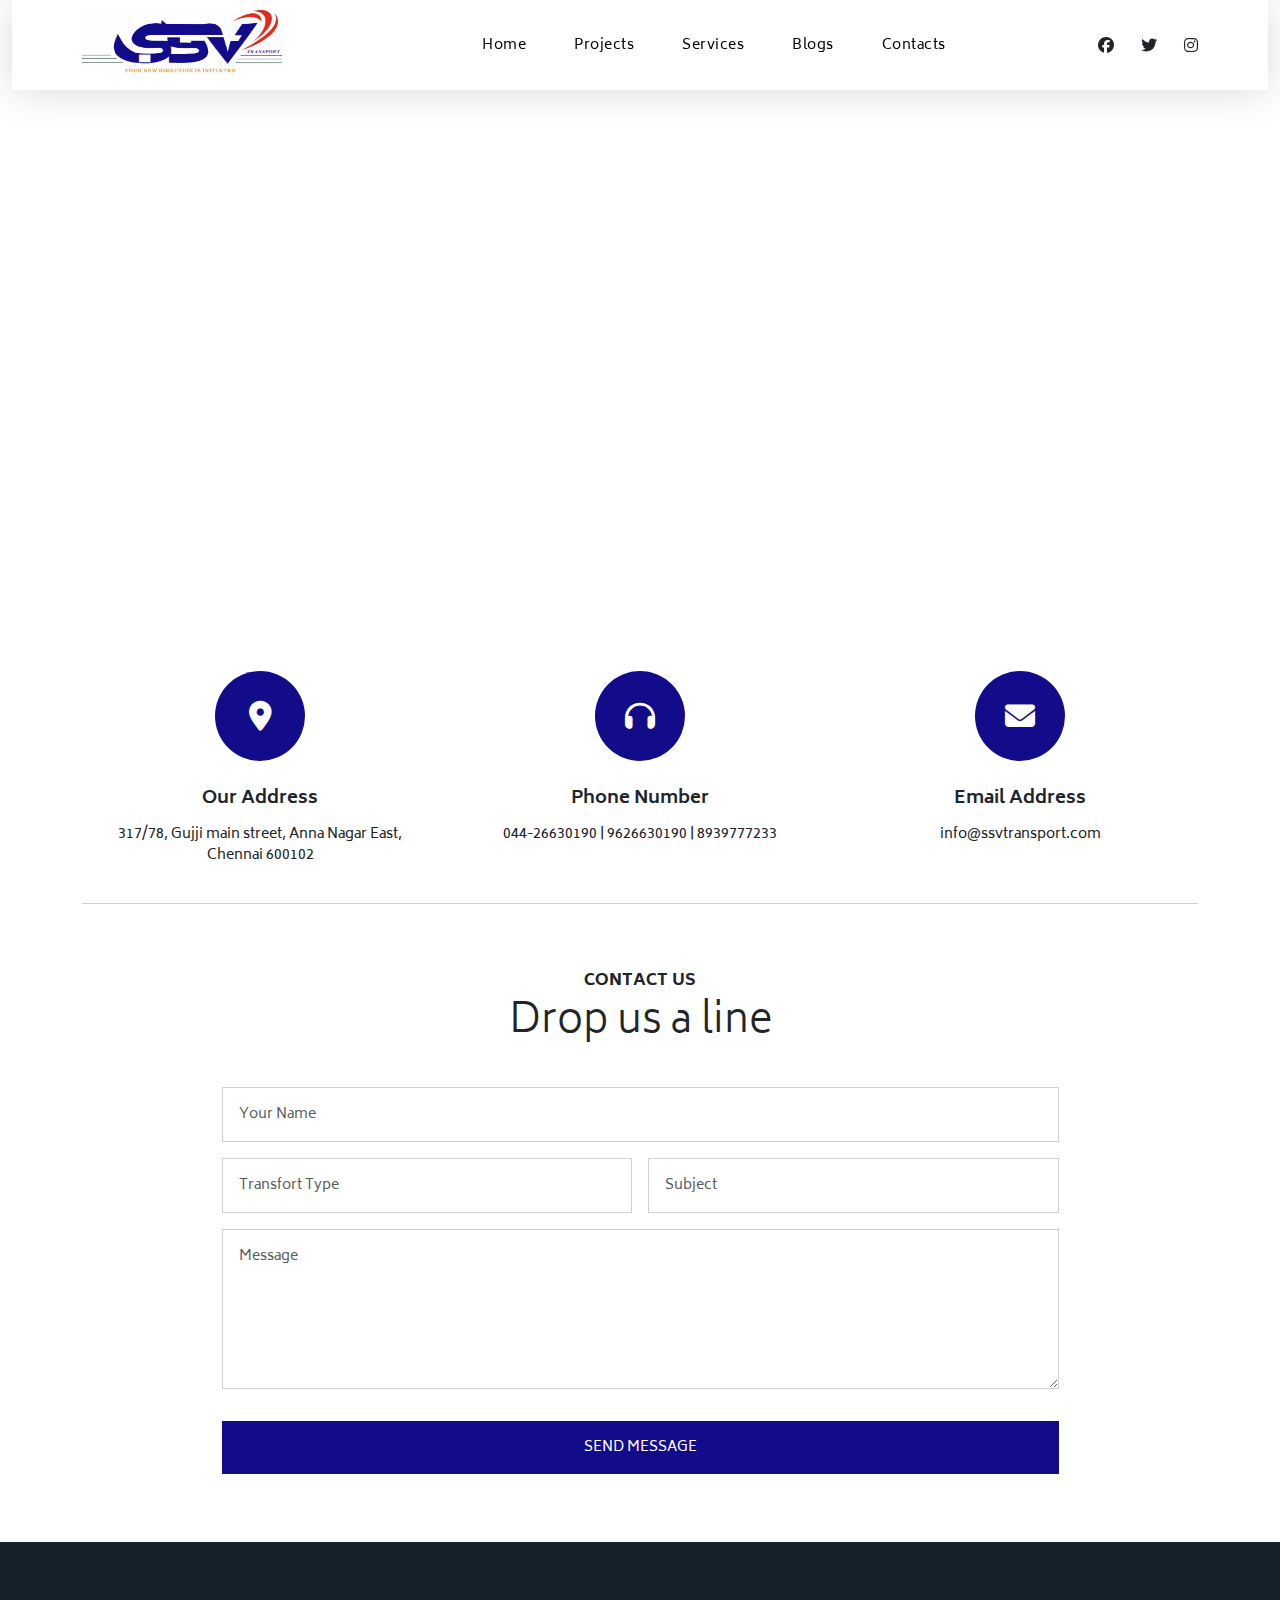
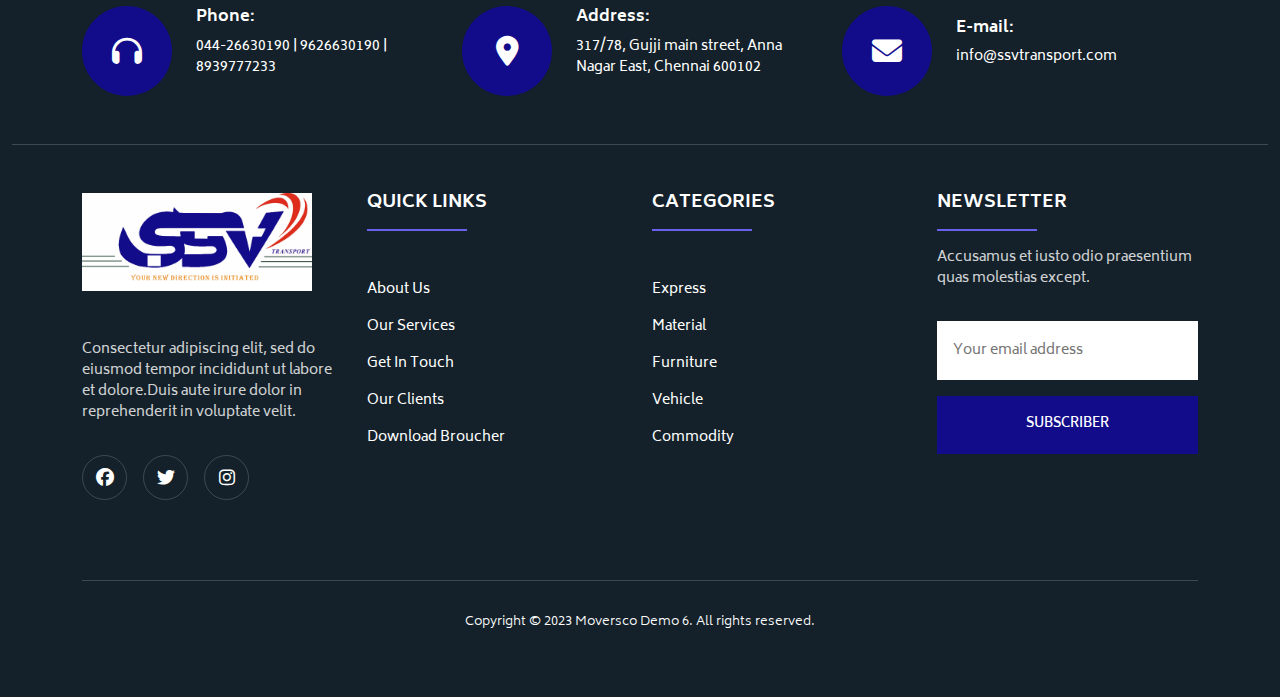
<file: Contact.html>
<!DOCTYPE html>
<html>
<head>
    <meta charset='utf-8'>
    <meta http-equiv='X-UA-Compatible' content='IE=edge'>
    <title>Contact Page</title>
    <meta name='viewport' content='width=device-width, initial-scale=1'>
    <link rel='stylesheet' type='text/css' media='screen' href='css/style.css'>

    <!-- bootstrap links -->
    <link rel="stylesheet" href="https://cdn.jsdelivr.net/npm/bootstrap-icons@1.10.5/font/bootstrap-icons.css">
    <link href="https://cdn.jsdelivr.net/npm/bootstrap@5.0.2/dist/css/bootstrap.min.css" rel="stylesheet">
    <!-- font awesome link -->
    <link rel="stylesheet" href="https://cdnjs.cloudflare.com/ajax/libs/font-awesome/6.4.2/css/all.min.css" />
    <!-- google fonts -->
    <link rel="preconnect" href="https://fonts.googleapis.com">
    <link rel="preconnect" href="https://fonts.gstatic.com" crossorigin>
    <link href="https://fonts.googleapis.com/css2?family=Biryani:wght@200;300;400;600;700;800;900&display=swap" rel="stylesheet">
</head>
<body>
    
    <div class="container-fluid contact-banner">
        <nav class="navbar navbar-expand-lg navbar-light navbar-2 ">
            <div class="container">
              <a class="navbar-brand logo-img " href="#"><img src="image/logo2.png" class="logo" alt=""></a>
              <button class="navbar-toggler" type="button" data-bs-toggle="collapse" data-bs-target="#navbarSupportedContent" aria-controls="navbarSupportedContent" aria-expanded="false" aria-label="Toggle navigation">
                <span class="navbar-toggler-icon"></span>
              </button>
              <div class="collapse navbar-collapse banner-slider-collapse" id="navbarSupportedContent">
                <ul class="navbar-nav mx-auto mb-2 mb-lg-0">
                    <li class="nav-item">
                        <a class="nav-link active link-2" aria-current="page" href="index.html">Home</a>
                    </li>
                    <li class="nav-item">
                        <a class="nav-link active link-2" aria-current="page" href="#">Projects</a>
                    </li>
                    <li class="nav-item">
                        <a class="nav-link active link-2" aria-current="page" href="#">Services</a>
                      </li>
                  <li class="nav-item">
                    <a class="nav-link active link-2" aria-current="page" href="Blog.html">Blogs</a>
                  </li>
                  <li class="nav-item">
                    <a class="nav-link active link-2" aria-current="page" href="Contact.html">Contacts</a>
                  </li>
                </ul>
                </div>
                <div class="nav-social-icons">
                    <i class="fa-brands fa-facebook"></i>
                    <i class="fa-brands fa-twitter"></i>
                    <i class="fa-brands fa-instagram"></i>
                </div>
            </div>
        </nav>
        <div class="location-contact">
            <iframe class="map-location" src="https://www.google.com/maps/embed?pb=!1m14!1m8!1m3!1d3886.184305156532!2d80.230392!3d13.087503000000002!3m2!1i1024!2i768!4f13.1!3m3!1m2!1s0x3a52642c94c67a85%3A0x9ca33cd4bf38ff90!2s317%2C%20Gujji%20Main%20Rd%2C%20Aspiran%20Garden%20Colony%2C%20Kumaran%20Nagar%2C%20Kilpauk%2C%20Chennai%2C%20Tamil%20Nadu%20600102!5e0!3m2!1sen!2sin!4v1693898726043!5m2!1sen!2sin" width="600" height="450" style="border:0;" allowfullscreen="" loading="lazy" referrerpolicy="no-referrer-when-downgrade"></iframe>
        </div>
        <div class="container contact-banner-inner">
            <div class="row">
                <div class="col-md-4 col-12 ">
                    <div class="card contact-banner-card">
                        <i class="fa-solid fa-location-dot"></i>
                        <h1>Our Address</h1>
                        <p>317/78, Gujji main street, Anna Nagar East, Chennai 600102</p>
                    </div>
                </div>
                <div class="col-md-4 col-12 ">
                    <div class="card contact-banner-card">
                        <i class="fa-solid fa-headphones"></i>
                        <h1>Phone Number</h1>
                        <p>044-26630190 | 9626630190 | 8939777233</p>
                    </div>
                </div>
                <div class="col-md-4 col-12 ">
                    <div class="card contact-banner-card">
                        <i class="fa-solid fa-envelope"></i>
                        <h1>Email Address</h1>
                        <p>info@ssvtransport.com</p>
                    </div>
                </div>
            </div>
            <div class="line-3"></div>
            <div class="card formcard">
                <h5>CONTACT US</h5>
                <h3>Drop us a line</h3>
                <form>
                    <div class="mb-3">
                      <input type="text" class="form-control" id="exampleInputEmail1" aria-describedby="emailHelp" 
                      placeholder="Your Name">
                    </div>
                    <div class="mb-3">
                        <input type="text" class="form-control" id="exampleInputEmail1" aria-describedby="emailHelp" 
                        placeholder="Transfort Type">
                        <input type="text" class="form-control" id="exampleInputEmail1" aria-describedby="emailHelp" 
                        placeholder="Subject">
                    </div>
                    <div class="mb-3">
                        <textarea class="form-control" id="w3review" name="w3review" rows="6" cols="50" placeholder="Message"></textarea>
                      </div>
                </form>
                <a href="" class="formcard-card">SEND MESSAGE</a>
            </div>
        </div>
    </div>
    <div class="container-fluid footer-section">
        <div class="container footer-section-inner">
            <div class="row footer-section-row">
                <div class="col-md-4 col-12 footer-box">
                    <div class="card footer-card">
                        <div class="footer-card-left">
                            <i class="fa-solid fa-headphones"></i>
                        </div>
                        <div class="footer-card-right">
                            <h1>Phone:</h1>
                            <p>044-26630190 | 9626630190 | 8939777233</p>
                        </div>
                    </div>
                </div>
                <div class="col-md-4 col-12 footer-box">
                    <div class="card footer-card">
                        <div class="footer-card-left">
                            <i class="fa-solid fa-location-dot"></i>
                        </div>
                        <div class="footer-card-right">
                            <h1>Address:</h1>
                            <p>317/78, Gujji main street, Anna Nagar East, Chennai 600102</p>
                        </div>
                    </div>
                </div>
                <div class="col-md-4 col-12 footer-box">
                    <div class="card footer-card">
                        <div class="footer-card-left">
                            <i class="fa-solid fa-envelope"></i>
                        </div>
                        <div class="footer-card-right">
                            <h1>E-mail:</h1>
                            <p>info@ssvtransport.com</p>
                        </div>
                    </div>
                </div>
            </div>
        </div>
        <div class="line"></div>
        <div class="container footer-section-inner2">
            <div class="row footer-row-2">
                <div class="col-md-3 col-12 fooer-box-2 ">
                    <div class="card footer-card-2">
                        <img src="image/logo2.png" alt="">
                        <p>Consectetur adipiscing elit, sed do eiusmod tempor incididunt ut labore et dolore.Duis aute irure dolor in reprehenderit in voluptate velit.</p>
                        <div class="footer-icons">
                            <i class="fa-brands fa-facebook"></i>
                            <i class="fa-brands fa-twitter"></i>
                            <i class="fa-brands fa-instagram"></i>
                        </div>
                    </div>
                </div>
                <div class="col-md-3 col-12 footer-box-2">
                    <div class="card footer-card-2">
                        <h1>QUICK LINKS</h1>
                        <div class="line-2"></div>
                        <ul>
                            <li>About Us</li>
                            <li>Our Services</li>
                            <li>Get In Touch</li>
                            <li>Our Clients</li>
                            <li>Download Broucher</li>
                        </ul>
                    </div>
                </div>
                <div class="col-md-3 col-12 footer-box-2">
                    <div class="card footer-card-2">
                        <h1>CATEGORIES</h1>
                        <div class="line-2"></div>
                        <ul>
                            <li>Express</li>
                            <li>Material</li>
                            <li>Furniture</li>
                            <li>Vehicle</li>
                            <li>Commodity</li>
                        </ul>
                    </div>
                </div>
                <div class="col-md-3 col-12 footer-box-2">
                    <div class="card footer-card-2">
                        <h1>NEWSLETTER</h1>
                        <div class="line-2"></div>
                        <p>Accusamus et iusto odio praesentium quas molestias except.</p>
                        <input type="text" placeholder="Your email address">
                        <a href="">SUBSCRIBER</a>
                    </div>
                </div>
            </div>
            <div class="line mt"></div>
        </div>
        <div class="last-footer"><p>Copyright © 2023 Moversco Demo 6. All rights reserved.</p></div>
    </div>
   
    <script src="https://cdn.jsdelivr.net/npm/bootstrap@5.0.2/dist/js/bootstrap.bundle.min.js"></script>
</body>
</html>
</file>
<file: css/style.css>
* {
    margin: 0;
    padding: 0;
    box-sizing: border-box;
    font-family: 'Biryani', sans-serif;
}
html {
    scroll-behavior: smooth;
}

:root {
    --font-1 : 'Biryani', sans-serif;
}
.dropdown {
    position: relative;
    display: inline-block;
}
.dropdown-content {
    display: none;
    position: absolute;
    background-color: #f9f9f9;
    min-width: 300px;
    padding: 12px 16px;
    z-index: 1;
}
.dropdown:hover .dropdown-content {
    display: block;
}


.logo {
    width: 200px !important;
    height: 70px;
}
.navbar-2 {
    height: 90px;
    z-index: 100 !important;
    background-color: white;
    box-shadow: 0 2px 40px 0 rgba(0,0,0,.14) !important;
}
.link-2 {
    font-size: 14px !important;
    font-weight: 700;
    margin-left: 2rem !important;
    font-family: var(--font-1);
    letter-spacing: .5px;
    transition: all 0.3s !important;
}
.link-2:hover {
    color: #120B8A !important;
    transform: scale(1.1) !important;
    box-shadow: 0 2px 40px 0 rgba(0,0,0,.14) !important;
}
.right-arrow {
    margin-left: 10px !important;
    color: black !important;
    z-index: 100 !important;
}
.dropdown p {
    font-size: 15px !important;
    border-bottom: 1px solid rgba(0, 0, 0, 0.18);
    padding-bottom: 15px ;
}
.nav-social-icons  {
    display: flex;
    align-items: center;
    justify-content: center;
    gap: 1.7rem;
}
.nav-social-icons i {
    cursor: pointer;
    font-size: 16px;
}
.nav-social-icons i:hover {
    color: #120B8A !important;
    /* width: 26px;
    height: 26px;
    border-radius: 50%;
    display: flex;
    align-items: center;
    justify-content: center;
    border: 2px solid #120B8A; */
}

.banner-section {
    position: relative;
    padding: 0px !important;
    height: 100vh;
}
.panner-img {
    position: absolute;
    top: 0;
    right: 0;
    height: 100%;
    width: 50%;
}
.panner-img img {
    width: 100%;
    height: 100%;
    object-fit: cover;
}
.banner-card {
    border-radius: 0px !important;
    background-color: transparent !important;
    padding-left: 0px !important;
    padding-right: 5rem;
    display: flex;
    gap: 1rem;
    margin-top: 7rem;
    border: none !important;
}
.banner-card h1 {
    font-size: 55px;
    font-weight: 700;
}
.banner-card h1 span {
    color: #120B8A;
}
.banner-card  p {
    font-size: 16px;
    opacity: .7;
    letter-spacing: .5px;
    font-weight: 300;
}
.panner-btn {
    display: flex;
    align-items: center;
    justify-content: flex-start;
    gap: 2rem;
    width: 100%;
}
.panner-btn a {
    font-size: 14px;
    font-weight: 600;
    text-decoration: none;
    color: black;
}
.panner-btn .btn-1 {
    background: #14212A !important;
    color: white;
    padding: 1rem 2rem;
    border-radius: 5px;
    border: 2px solid #14212A !important;
}
.panner-btn .btn-2 {
    border: 2px solid #14212A !important;
    background-color: white !important;
    color: #14212A !important;
}
.panner-btn .btn-2 i {
    width: 45px;
    height: 45px;
    background-color: #120B8A;
    color: white;
    border-radius: 50%;
    display: flex;
    align-items: center;
    justify-content: center;
}

/*   card-section-card  style   */

.card-section {
    padding-top: 6rem;
    padding-bottom: 6rem;
}
.card-section-card {
    display: flex;
    align-items: flex-start;
    justify-content: center;
    flex-direction: row !important;
    gap: 1rem;
    border-radius: 0px !important;
    border: none !important;
    background-color: transparent !important;
}
.card-section-card .left i {
    font-size: 25px;
    width: 80px;
    height: 80px;
    display: flex;
    align-items: center;
    justify-content: center;
    border-radius: 50%;
    color: white;
    background-color: #14212A;
    transition: all .3s;
}
.card-section-card .right h1 {
    font-size: 19px;
    font-weight: 700;
}
.card-section-card .right p {
    font-size: 14px;
    font-weight: 400;
    opacity: 0.7;
}
.card-section-card .left i:hover {
    background-color: #120B8A;
}

/*   why-choose-card  style  */

.why-choose {
    padding-bottom: 5rem;
    padding-top: 3rem;
}
.why-choose-card {
    padding-right: 5rem !important;
    display: flex;
    gap: 1rem;
    border: none !important;
    border-radius: 0px !important;
    background-color: transparent !important;
}
.section-heading h5 {
    font-size: 16px;
    font-weight: 700;
    border-bottom: 2px solid #120B8A;
    display: block !important;
    width: 160px;
}
.why-choose-card h1 {
    font-size: 36px;
    font-weight: 800;
}
.why-choose-card p {
    font-size: 14px;
    font-weight: 400;
    opacity: 0.7;
}
.why-choose-card-inner {
    display: flex;
    flex-direction: row !important;
    align-items: center;
    justify-content: center;
    gap: 2.5rem;
    border: none !important;
    border-radius: 0px !important;
    background-color: transparent !important;
}
.why-choose-card .why-choose-card-inner .why-choose-card-inner-left i {
    font-size: 24px;
}
.why-choose-card .why-choose-card-inner .why-choose-card-inner-right h1 {
    font-size: 17px;
    font-size: 500;
}
.why-choose-card .why-choose-card-inner .why-choose-card-inner-right p {
    font-size: 13px;
    line-height: 27px;
}
.why-choose-card-img {
    height: 32rem !important;
}
.why-choose-card-img img {
    width: 100%;
    height: 100%;
    object-fit: cover;
}

/*   we-give-you-card   style  */

.we-give-you {
    background-color: #F9F9F9;
    padding-top: 3rem !important;
    padding-bottom: 5rem;
}
.we-give-you-card {
    border-radius: 0px !important;
    border: none !important;
    background-color: transparent !important;
}
.we-give-you-card h1 {
    font-size: 46px;
    font-weight: 300;
}
.we-give-you-card h2 {
    font-size: 40px;
    font-weight: 900;
    letter-spacing: 1px;
}
.we-give-you-card p {
    font-size: 14.7px;
    font-weight: 400;
    line-height: 25px;
    opacity: .8;
}
.we-give-you-card-2 {
    display: flex;
    align-items: flex-start;
    justify-content: center;
    padding: 1.4rem;
    border-radius: 7px !important;
    border: none !important;
    background-color: white !important;
    box-shadow: 0 2px 40px 0 rgba(0,0,0,.14) !important;
    position: relative;
}
.icons-img {
    position: absolute;
    top: 1.4rem;
    right: 1.4rem;
    width: 60px;
    height: 60px;
    display: flex;
    align-items: center;
    justify-content: center;
    background-color: white;
    transition: all 0.3s;
}
.icons-img i {
    font-size: 20px;
}
.icons-img:hover {
    background-color: #120B8A;
    color: white;
}
.we-give-you-card-2 .we-give-you-card-2-img {
    width: 100%;
    height: 15rem;
    margin-bottom: 2rem;
    border-radius: 7px;
}
.we-give-you-card-2 .we-give-you-card-2-img img {
    width: 100%;
    height: 100%;
    object-fit: cover;
    border-radius: 7px;
}
.we-give-you-card-2 h5 {
    font-size: 12px;
    font-weight: 400;
    background-color: #120B8A;
    padding: 7px 7px 4px;
    border-radius: 2px;
    color: white;
    line-height: 13px;
    font-weight: 700;
    display: inline-block;
}
.we-give-you-card-2 h1 {
    font-size: 19px;
    font-weight: 700;
    padding-top: .5rem;
}
.mar-tt {
    margin-top: 5rem !important;
}

/*  we-give-you-card style  */

.we-give-you-card-img {
    height: 34rem;
    border: none !important;
    border-radius: 0px !important;
    background-color: transparent !important;
    margin-bottom: 5rem;
}
.we-give-you-card img {
    width: 100%;
    height: 100%;
    object-fit: cover;
}

.skill-item {
    display: flex;
    align-items: center;
    justify-content: space-between;
}
.prograss-card  .prograss-point {
    height: 10px;
    background-color: #120B8A;
    border-radius: 5px;
}
.prograss-card {
    border: none !important;
    border-radius: 0px !important;
    padding-bottom: .8rem !important;
    border-bottom: 2px solid rgba(0, 0, 0, 0.18) !important;
    margin-top: 1.5rem !important;
}
.skill-item h5 {
    font-size: 13px;
    font-weight: 700;
    letter-spacing: .5px;
}
.prograss-card .skill-item p {
    font-size: 17px;
    font-weight: 700;
}
.we-give-you-card h1 {
    font-size: 38px;
    font-weight: 900;
    padding-top: 1rem;
}
.we-give-you-card p {
    font-size: 14px;
    font-weight: 300;
    padding-top: 1rem;
}
.we-give-you-card-text {
    padding: 1.5rem !important;
}


.we-are-trust {
    overflow: hidden;
    position: relative;
    padding-top: 6rem;
    padding-bottom: 5rem;
}
.color {
    color: white;
    border-bottom: 2px solid white;
    width: 160px;
    padding-top: 3rem;
}
.site-color {
    position: absolute;
    top: 0;
    left: 0;
    width: 60%;
    height: 100%;
    background-color: #120B8A;
    border-top-right-radius: 20px;
    border-bottom-right-radius: 20px;
}
.we-are-trust-box {
    padding: 0px !important;
}
.we-are-trust-card-1 {
    background-color: transparent !important;
    border: none !important;
    border-radius: 0px !important;
}
.we-are-trust-card-1 h1 {
    font-size: 45px;
    font-weight: 800;
    color: white;
    width: 60%;
    padding-top: 3rem;
    line-height: 60px;
}
.we-are-trust-card-2 {
    width: 180% !important;
    padding: 0px !important;
    transform: translateX(-170px);
    border: none !important;
    border-radius: 0px !important;
    background-color: transparent !important;
    z-index: 100;
}
.star-icon i {
    color: #120B8A !important;
}
.carousel-1 {
    display: flex;
    flex-direction: column;
    align-items: flex-start;
    justify-content: center;
    gap: 1.7rem;
    padding: 1rem;
    box-shadow: 0 2px 40px 0 rgba(0,0,0,.14) !important;
    z-index: 100 !important;
    background-color: white !important;
    border-radius: 10px;
}
.carousel-1 p {
    font-size: 14px;
    font-weight: 300;
    line-height: 30px;
}
.employe-detail-left {
    width: 70px;
    height: 70px;
    border-radius: 50%;
}
.employe-detail-left img {
    width: 100%;
    height: 100%;
    border-radius: 50%;
    object-fit: cover;
}
.employe-detail {
    display: flex;
    align-items: center;
    justify-content: flex-start;
    gap: 1rem;
}
.employe-detail-right {
    display: flex;
    flex-direction: column;
    align-items: flex-start;
    justify-content: center;
}
.employe-detail-right h1 {
    font-size: 15px;
    line-height: 0px;
    font-weight: 700;
    text-align: start;
    padding-top: 2rem;
}
.employe-detail-right p {
    font-size: 13px;
    font-weight: 300;
    text-align: start !important;
}

/*  latest-news style  */

.latest-news {
    padding-top: 3rem;
    padding-bottom: 3rem;
}
.latest-news-inner {
    align-items: center !important;
    justify-content: center;
    display: flex;
    flex-direction: column;
}
.latest-news-row {
    margin-top: 3rem !important;
}
.latest-news-card {
    display: flex;
    align-items: flex-start;
    justify-content: center;
    gap: 1rem;
    padding: 1.4rem;
    border-radius: 10px !important;
}
.latest-news-inner h1 {
    font-size: 50px;
    font-weight: 200;
    padding-top: 2rem;
}
.latest-news-inner h1 span {
    font-weight: 800;
}
.latest-news-inner p {
    width: 70%;
    text-align: center;
    line-height: 27px;
    font-size: 15px;
    font-weight: 300;
    padding-top: 1rem;
}

.latest-news-card-img {
    width: 100%;
    height: 18rem;
    border-radius: 15px;
    position: relative;
    overflow: hidden;
}
.text-div {
    position: absolute;
    left: 40px;
    top:  18rem;
}
.text-div h1 {
    font-size: 12px !important;
    font-weight: 400 !important;
    color: white;
    line-height: 0;
    padding: 6px 14px 2px 14px;
    background-color: #120B8A;
    letter-spacing: .5px;
    border-radius: 5px;
}
.latest-news-card-img img {
    height: 100%;
    width: 100%;
    object-fit: cover;
    border-radius: 15px;
    transition: all 0.3s;
}
.latest-news-card-img:hover img {
    transform: scale(1.05);
}
.latest-news-card h1 {
    font-size: 19px;
    font-weight: 700;
    line-height: 30px;
}
.latest-news-card-box {
    display: flex;
    align-items: flex-start;
    justify-content: flex-start;
    gap: 1rem;
}
.latest-news-card-left h5 {
    font-size: 12px;
    font-weight: 600;
    opacity: 0.7;
}
.latest-news-card-left h5 i {
    margin-right: 10px;
}


/*   footer style  */

.footer-section {
    background-color: #14212A;
    padding-top: 4rem;
    padding-bottom: 3rem;
}
.last-footer p {
    text-align: center;
    color: white;
    font-size: 13px;
    font-weight: 300;
    padding-top: 2rem;
}
.mt {
    margin-top: 5rem !important;
}
.footer-card {
    display: flex;
    align-items: center;
    justify-content: flex-start;
    flex-direction: row !important;
    gap: 1.5rem;
    border: none !important;
    border-radius: 0px !important;
    background-color: transparent !important;
}
.footer-card-left i {
    width: 90px;
    height: 90px;
    background-color: #120B8A;
    border-radius: 50%;
    display: flex;
    align-items: center;
    justify-content: center;
    color: white;
    font-size: 30px;
}
.footer-card-right h1 {
    font-size: 16px;
    font-weight: 700;
    color: white;
}
.footer-card-right p {
    font-size: 14px;
    color: white
}
.line {
    width: 100%;
    height: 1px;
    background-color: rgba(251, 251, 251, 0.18);
    margin-top: 3rem;
}
.footer-card-2 img {
    width: 230px;
    margin-bottom: 2rem;
}
.footer-card-2 {
    border: none !important;
    border-radius: 0px !important;
    background-color: transparent !important;
    display: flex;
    gap: 1rem;
}
.footer-row-2 {
    margin-top: 3rem !important;
}
.footer-card-2 p {
    color: white;
    opacity: 0.8;
    font-size: 14px;
    font-weight: 400;
}
.footer-icons {
    display: flex;
    gap: 1rem;
}
.footer-icons i {
    color: white;
    font-size: 18px;
    width: 45px;
    height: 45px;
    border-radius: 50%;
    display: flex;
    align-items: center;
    justify-content: center;
    border: 1px solid rgba(253, 246, 246, 0.18);
}
.footer-card-2 h1 {
    font-size: 18px;
    color: white;
    font-weight: 700;
}
.line-2 {
    width: 100px;
    height: 2px;
    background-color: #6861ed;
    margin-top: -10px;
}
.footer-card-2 ul {
    display: flex;
    flex-direction: column;
    align-items: flex-start;
    justify-content: center;
    padding-left: 0px !important;
    gap: 1rem;
    margin-top: 2rem;
}
.footer-card-2 ul li {
    color: white;
    list-style: none;
    font-size: 14px;
    font-weight: 500;
}
.footer-card-2 input {
    border: none;
    outline: none;
    padding: 1.2rem 1rem;
    font-size: 14px;
}
.footer-card-2 a {
    text-decoration: none;
    font-size: 13px;
    font-weight: 600;
    color: white;
    background-color: #120B8A;
    padding: 1.2rem 2rem;
    text-align: center;
}



/*      containt   style   */

.contact-banner {
    padding-bottom: 3rem;
}
.location-contact {
    height: 30rem;
    width: 100%;
}
.location-contact .map-location {
    width: 100%;
    height: 100%;
    object-fit: cover;
}
.contact-banner-card {
    display: flex;
    align-items: center;
    justify-content: center;
    padding: 1.3rem;
    border-radius: 0px !important;
    border: none !important;
    background-color: transparent !important;
    margin-top: 5rem;
}
.contact-banner-card i {
    width: 90px;
    height: 90px;
    background-color: #120B8A;
    border-radius: 50%;
    display: flex;
    align-items: center;
    justify-content: center;
    color: white;
    font-size: 30px;
}
.contact-banner-card h1 {
    font-size: 18px;
    line-height: 12px;
    font-weight: 700;
    padding-top: 2rem;
}
.contact-banner-card p {
    font-size: 14px;
    text-align: center;
    padding-top: .7rem;
    font-weight: 400;   
}
.line-3 {
    width: 100%;
    height: 1px;
    background-color: rgba(0, 0, 0, 0.18);
}
/*  form style  */

.mb-3 {
    display: flex;
    width: 100% !important;
    gap: 1rem;
}
.formcard {
    width: 75% !important;
    margin: 20px auto !important;
    border-radius: 0px !important;
    border: none !important;
} 
.formcard h5 {
    font-size: 16px;
    font-weight: 800;
    text-align: center;
    padding-top: 3rem;
}
.formcard h3 {
    font-size: 40px;
    text-align: center;
    font-weight: 300;  
    padding-bottom: 2rem;      
}
.form-control {
    border: none !important;
    outline: none !important;
    border: 1px solid rgba(0, 0, 0, 0.18) !important;
    border-radius: 0px !important;
    padding: 1rem 1rem !important;
    font-size: 14px !important;
}
.form-control:focus {
    box-shadow:  none !important;
    border: 1px solid #120B8A !important;
}
.formcard-card  {
    text-decoration: none;
    font-size: 14px;
    font-weight: 500;
    color: white;
    background-color: #120B8A;
    padding: 1rem 1rem;
    text-align: center;
    margin-top: 1rem;
}
.blog-views-card form .mt-2 {
    padding-top: 2rem !important;
}
.blog-views-card form .mt-2 .btn-3 {
    font-size: 12.4px;
    font-weight: 700;
    padding: .9rem 3rem ;
    border-radius: 5px;
}
/*   blog banner style  */

.blog-banner-card {
    height: 35rem;
    width: 100%;
    position: relative;
}
.blog-panner-text {
    position: absolute;
    top: 0;
    left: 0;
    width: 100%;
    height: 100%;
    display: flex;
    align-items: center;
    justify-content: center;
}
.blog-panner-text h1 {
    color: white;
    font-size: 60px;
    font-weight: 800;
    z-index: 1000 !important;
    opacity: 1;
    display: inline-block;
}
.blog-banner-card::after {
    position: absolute;
    content: '';
    width: 100%;
    height: 100%;
    left: 0;
    top: 0;
    background-color: rgba(0, 0, 0, 0.6);
}
.blog-banner-card img {
    position: absolute;
    left: 0;
    top: 0;
    width: 100%;
    height: 100%;
    object-fit: cover;
}

.grid-section {
    padding-top: 4rem;
}
.grid-card-img {
    height: 16rem;
    position: relative;
}
.grid-card-img img {
    width: 100%;
    height: 100%;
    object-fit: cover;
}
.grid-card-img .site-box {
    width: 80px;
    height: 80px;
    background-color: #120B8A;
    display: flex;
    align-items: center;
    justify-content: center;
    flex-direction: column;
    position: absolute;
    bottom: 0;
    right: 0;
}
.grid-card-img .site-box h3 {
    font-size: 28px;
    font-weight: 700;
    color: white;
    text-align: center;
    line-height: 0;
}
.grid-card-img .site-box p {
    font-size: 14px;
    font-weight: 300;
    color: white;
    text-align: center
}
.grid-section-card h1 {
    font-size: 18px;
    font-weight: 700;
    padding-top: 2rem;
    line-height: 32px;
}
.grid-section-card {
    border: none !important;
    border-radius: 0px !important;
    padding: 1rem !important;
    margin-top: 2rem;
    margin-bottom: 2rem;
}
.grid-section-card a {
    text-decoration: none;
    font-size: 12px;
    font-weight: 700;
    color: #14212A;
}
.grid-section-card a i {
    margin-left: 10px;
}


/*  blog view  style   */

.blog-views {
    padding-top: 4rem;
    padding-bottom: 6rem;
}
.blog-views-single-img {
    height: 35rem;
    width: 100%;
    position: relative;
}
.small-color-box2 {
    position: absolute;
    width: 90px;
    height: 90px;
    background-color: #120B8A;
    color: white;
    display: flex;
    align-items: center;
    justify-content: center;
    left: 30px;
    top: 30px;
    flex-direction: column;
}
.small-color-box2 h5 {
    text-align: center;
    line-height: 0px;
    font-size: 30px;
    font-weight: 800;
    padding-top: 3rem;
}
.blog-views-single-img img {
    width: 100%;
    height: 100%;
    object-fit: cover;
}
.blog-views-card {
    border-radius: 0px !important;
    border: none !important;
}
.blog-views-card h1 {
    font-size: 30px;
    font-weight: 800;
    padding-top: 3rem;
    transition: all 0.3s;
    cursor: pointer;
}
.blog-views-card h1:hover {
    color: #120B8A;
}
.comment-box {
    display: flex;
    align-items: center;
    justify-content: flex-start;
    gap: 1rem;
    margin-top: .5rem;
}
.comment-box h1 {
    font-size: 12px;
    font-weight: 400;
    line-height: 0px;
    padding-top: 0px !important;
}
.comment-box ul {
    display: flex;
    padding-left: 0px !important;
    gap: .9rem;
    align-items: center;
    justify-content: center;
    margin-top: 8px;
}
.comment-box ul li {
    font-size: 12px;
    font-weight: 400;
    list-style: none;
}
.comment-box ul li span {
    width: 9px;
    height: 9px;
    display: inline-block;
    border-radius: 50%;
    background-color: #6e7071 !important;
    margin-right: 10px;
    margin-bottom: 5px;
}
.line-4 {
    height: 1px;
    width: 100%;
    background-color: rgba(23, 22, 22, 0.18);
    margin-bottom: 1.5rem;
    margin-top: 1.5rem;
}
.blog-views-card p {
    font-size: 14px;
    font-weight: 400;
    letter-spacing: .5px;
    line-height: 28px;
    opacity: 0.8;
    padding-top: .5rem;
    padding-bottom: .5rem;
}
.blog-views-card-row-card-img {
    height: 19rem;
    border: none !important;
    border-radius: 0px !important;
    background-color: transparent !important;
}
.blog-views-card-row-card-img img {
    width: 100%;
    height: 100%;
    object-fit: cover;
}
.blog-views-card-row .blog-views-card-row-card {
    border-radius: 0px !important;
    border: none !important;
}
.blog-views-card-row .blog-views-card-row-card p {
    padding: 0px !important;
}
.blog-views-card-row .blog-views-card-row-card ul {
    display: flex;
    padding-left: 0px !important;
    flex-direction: column;
    align-items: flex-start;
    justify-content: center;
    gap: .4rem;
}
.blog-views-card-row .blog-views-card-row-card ul li {
    list-style: none;
    font-size: 14px;
    font-weight: 400;
    letter-spacing: .5px;
    line-height: 28px;
    opacity: 0.8;
}
.blog-views-card-row .blog-views-card-row-card ul li i {
    color: #120B8A;
    margin-right: 10px;
    font-weight: 800;
}
.blog-views-card h2 {
    font-size: 20px;
    font-weight: 700;
    padding-top: 3rem;
}
.text-box-2 {
    display: flex;
    align-items: center;
    justify-content: center;
    gap: 1rem;
    padding: 0rem 3rem 0rem 3rem;
}
.text-box-2 span i {
    font-size: 70px;
    opacity: .7;
}
.blog-views-card .text-box-2 p {
    font-style: italic;
    font-size: 16px;
}
.blog-views-single-img-2 {
    height: 30rem;
}
.blog-views-single-img-2 img {
    height: 100%;
    width: 100%;
    object-fit: cover;
}
.blog-views-card-left {
    padding-left: 3rem;
}
.blog-views-card h4 {
    font-size: 18px;
    font-weight: 700;
    padding-top: 2rem;
}
.blog-views-card .second-ul {
    display: flex;
    flex-direction: column;
    align-items: flex-start;
    justify-content: flex-start;
    padding-left: 0px !important;
    margin-top: 2rem;
    gap: 1.7rem;
    width: 100%;
}
.blog-views-card .second-ul li {
    list-style: none;
    font-size: 14px;
    opacity: 0.8;
    font-weight: 500 !important;
    width: 100%;
}
.blog-views-card ul li {
    display: flex;
    align-items: center;
    justify-content: space-around;
}
.blog-views-card .second-ul li span {
    width: 30px;
    height: 30px;
    border-radius: 50%;
    display: flex !important;
    align-items: center !important;
    justify-content: center !important;
    background-color: rgba(27, 26, 26, 0.18);
    color: black;
    font-weight: 300;
}
.right-box-img {
    display: flex;
    align-items: center;
    justify-content: space-around;
    width: 100%;
    gap: 1.5rem;
    margin-top: 1rem;
}
.right-box-img-left {
    width: 100px !important;
    height: 80px !important;
}
.right-box-img-left img {
    width: 100%;
    height: 100%;
    object-fit: cover;
}
.right-box-img-right h3 {
    font-size: 12px;
    font-weight: 600;
    line-height: 22px;
    padding-right: 1.7rem;
    padding-bottom: 0px !important;
    padding-top: 1.2rem !important;
}
.blog-views-card-left .right-box-img-right p {
    padding: 0px !important;
    font-size: 12px  !important;
}
.tags {
    display: grid;
    grid-template-columns: auto auto;
    gap: 13px;
}
.tags h4 {
    font-size: 13px;
    font-weight: 600;
    padding: 1rem 1.6rem ;
    background-color: rgba(137, 137, 137, 0.18);
    display: inline-block;
    line-height: 13px;
    text-align: center;
    width: 90%;
    transition: all 0.3s;
}
.tags h4:hover {
    background-color: #120B8A;
    color: white;
}
@media only screen and (max-width: 600px) {
    .banner-section {
        height: auto;
    }
    .nav-social-icons {
        display: none;
    }
    .navbar-collapse {
        background-color: #14212A !important ;
        padding-top: 1rem !important;
    }
    .link-2 {
        color: white !important;
    }
    .banner-card {
        padding: 0px !important;
    }
    .banner-card h1 {
        font-size: 26px;
    }
    .banner-card p {
        display: none;
    }
    .panner-btn {
        width: 170% !important;
    }
    .btn-1, .btn-2 {
        font-size: 12px !important;
    }
    .panner-img img {
        object-fit: contain;
    }
    .card-section {
        padding-bottom: 3rem;
    }
    .card-section-card .left i {
        width: 60px;
        height: 60px;
    }
    .card-section-card .right h1 {
        font-size: 18px;
    }
    .card-section-card .right p {
        font-size: 13px;
    }
    .card-section-card {
        margin-bottom: 2rem;
    }
    .why-choose {
        padding-bottom: 2rem;
    }
    .why-choose-card {
        padding: 0px !important;
    }
    .why-choose {
        padding-top: 0px !important;
    }
    .why-choose-card-img {
        height: 24rem !important;
        margin-bottom: 2.6rem;
    }
    .why-choose-card h5 {
        font-size: 14px;
        width: 32%;
    }
    .why-choose-card h1 {
        font-size: 30px;
        line-height: 40px;
    }
    .why-choose-card .why-choose-card-inner .why-choose-card-inner-right h1 {
        font-size: 15px;
    }
    .why-choose-card .why-choose-card-inner .why-choose-card-inner-right p {
        font-size: 12.5px;
        line-height: 23px;
    }
    .we-give-you {
        padding-bottom: 2rem;
    }
    .we-give-you-card h1 {
        font-size: 34px;
    }
    .we-give-you-card h2 {
        font-size: 32px;
        letter-spacing: .5px;
    }
    .we-give-you-card {
        margin-top: 2rem !important;
    }
    .mar-tt {
        margin-top: 3rem !important;
    }
    .we-give-you-card-2 {
        margin-bottom: 2rem !important;
    }
    .we-give-you-card-img {
        height: 24rem;
    }
    .we-give-you-card-text h1 {
        font-size: 28px;
        line-height: 37px;
    }
    .we-are-trust {
        padding-top: 2rem;
    }
    .site-color {
        width: 100%;
        border-radius: 0px !important;
    }
    .we-are-trust-card-1 h1 {
        font-size: 34px;
        width: 100%;
        line-height: 45px;
    }
    .we-are-trust-card-2 {
        width: 100% !important;
        transform: translateX(0px) !important;
        margin-top: 2rem;
    }
    .latest-news-inner h1 {
        font-size: 36px;
    }
    .latest-news-inner p {
        width: 100%;
    }
    .latest-news-card h1 {
        font-size: 18px;
    }
    .latest-news-card {
        margin-bottom: 2rem !important;
    }
    .footer-card {
        margin-bottom: 2rem;
    }
    .footer-card-2 {
        margin-bottom: 2rem;
    }

    .footer-card-left i {
        width: 80px;
        height: 80px;
    }
    .location-contact {
        height: 18rem !important;
    }
    .contact-banner-card {
        margin-top: 2rem !important;
    }
    .formcard {
        width: 100% !important;
    }
    .formcard h3 {
        font-size: 28px;
    }
    .formcard h5 {
        font-size: 14px;
    }
    .blog-banner-card {
        height: 24rem;
    }
    .blog-views-single-img {
        height: 20rem;
    }
    .blog-views-card-row-card-img {
        margin-bottom: 2rem;
    } 
    .text-box-2 {
        align-items: flex-start !important;
    }
    .blog-views-single-img-2 {
        height: 20rem;
    }
    .blog-views-card-left {
        padding: 0px !important;
    } 
    .grid-section-card {
        margin-top: 1rem !important;
        margin-bottom: 1rem !important;
    }
}

@media only screen and (min-width:601px) and (max-width: 767px) {
    .banner-section {
        height: auto;
    }
    .nav-social-icons {
        display: none;
    }
    .navbar-collapse {
        background-color: #14212A !important ;
        padding-top: 1rem !important;
    }
    .link-2 {
        color: white !important;
    }
    .banner-card {
        padding: 0px !important;
    }
    .banner-card h1 {
        font-size: 26px;
    }
    .banner-card p {
        display: none;
    }
    .panner-btn {
        width: 170% !important;
    }
    .btn-1, .btn-2 {
        font-size: 12px !important;
    }
    .panner-img img {
        object-fit: contain;
    }

    .card-section-card {
        margin-bottom: 2rem;
    }
    .why-choose {
        padding-bottom: 2rem;
    }
    .why-choose-card {
        padding: 0px !important;
    }
    .why-choose {
        padding-top: 0px !important;
    }
    .why-choose-card-img {
        height: 24rem !important;
        margin-bottom: 2.6rem;
    }
    .why-choose-card h5 {
        font-size: 14px;
        width: 32%;
    }
    .why-choose-card h1 {
        font-size: 30px;
        line-height: 40px;
    }
    .why-choose-card .why-choose-card-inner .why-choose-card-inner-right h1 {
        font-size: 15px;
    }
    .why-choose-card .why-choose-card-inner .why-choose-card-inner-right p {
        font-size: 12.5px;
        line-height: 23px;
    }
    .we-give-you {
        padding-bottom: 2rem;
    }
    .we-give-you-card h1 {
        font-size: 34px;
    }
    .we-give-you-card h2 {
        font-size: 32px;
        letter-spacing: .5px;
    }
    .we-give-you-card {
        margin-top: 2rem !important;
    }
    .mar-tt {
        margin-top: 3rem !important;
    }
    .we-give-you-card-2 {
        margin-bottom: 2rem !important;
    }
    .we-give-you-card-img {
        height: 24rem;
    }
    .we-give-you-card-text h1 {
        font-size: 28px;
        line-height: 37px;
    }
    .we-are-trust {
        padding-top: 2rem;
    }
    .site-color {
        width: 100%;
        border-radius: 0px !important;
    }
    .we-are-trust-card-1 h1 {
        font-size: 34px;
        width: 100%;
        line-height: 45px;
    }
    .we-are-trust-card-2 {
        width: 100% !important;
        transform: translateX(0px) !important;
        margin-top: 2rem;
    }
    .latest-news-inner h1 {
        font-size: 36px;
    }
    .latest-news-inner p {
        width: 100%;
    }
    .latest-news-card h1 {
        font-size: 18px;
    }
    .latest-news-card {
        margin-bottom: 2rem !important;
    }
    .footer-card {
        margin-bottom: 2rem;
    }
    .footer-card-2 {
        margin-bottom: 2rem;
    }

    .footer-card-left i {
        width: 80px;
        height: 80px;
    }
    .location-contact {
        height: 18rem !important;
    }
    .contact-banner-card {
        margin-top: 2rem !important;
    }
    .formcard {
        width: 100% !important;
    }
    .formcard h3 {
        font-size: 28px;
    }
    .formcard h5 {
        font-size: 14px;
    }
    .blog-banner-card {
        height: 24rem;
    }
    .blog-views-single-img {
        height: 20rem;
    }
    .blog-views-card-row-card-img {
        margin-bottom: 2rem;
    } 
    .text-box-2 {
        align-items: flex-start !important;
    }
    .blog-views-single-img-2 {
        height: 20rem;
    }
    .blog-views-card-left {
        padding: 0px !important;
    } 
    .grid-section-card {
        margin-top: 1rem !important;
        margin-bottom: 1rem !important;
    }

}
/* tab screen media size */
@media only screen and (min-width:768px) and (max-width:1025px) {
    .nav-social-icons {
        display: none;
    }
    .navbar-collapse {
        background-color: #14212A !important ;
        padding-top: 1rem !important;
    }
    .link-2 {
        color: white !important;
    }
    .banner-card {
        padding-right: 0rem !important;
        gap: 1rem;
        margin-top: 5rem;
    }
    .banner-card h1 {
        font-size: 30px;
        font-weight: 700;
    }
    .banner-card p {
        font-size: 14px !important;
    }
    .panner-btn .btn-1 {
        font-size: 14px !important;
        padding: .7rem 1.7rem;
    }
    .banner-section {
        height: auto !important;
        padding-bottom: 3rem !important;
    }
    .panner-img img {
        object-fit: contain;
    }
    .card-section-card {
        flex-direction: column !important;
        align-items: center !important;
        padding: .7rem !important;
    }
    .card-section-card .left i {
        height: 60px !important;
        width: 60px !important;
        font-size: 20;
    }
    .card-section-card .right h1 {
        font-size: 18px;
        text-align: center;
    }
    .card-section-card .right p {
        text-align: center;
        font-size: 13px;
    }
    .card-section {
        padding-top: 3rem !important;
        padding-bottom: 3rem !important;
    }
    .why-choose-card {
        padding: 2rem !important;
    }
    .why-choose-card-img {
        height: 30rem !important;
        padding: 0px !important;
    }
    .why-choose-card-img img {
        object-fit: contain;
    }
    .section-heading h5 {
        font-size: 14px !important;
        width: 140px;
    }
    .why-choose-card h1 {
        font-size: 20px;
    }
    .why-choose-card p {
        font-size: 14px !important;
    }
    .why-choose {
        padding-top: 0rem !important;
        padding-bottom: 1rem !important;
    }
    .we-give-you-card h1 {
        font-size: 24px;
        font-weight: 300;
    }
    .we-give-you-card h2 {
        font-size: 20px;
        font-weight: 900;
        letter-spacing: 1px;
    }
    .mar-tt {
        margin-top: 3rem !important;
    }
    .we-give-you-card-2 {
        padding: 1rem !important;
    }
    .icons-img {
        top: 1rem;
        right: 1rem;
        width: 45px;
        height: 45px;
    }
    .we-give-you-card-2 .we-give-you-card-2-img {
        width: 100%;
        height: 12rem;
    }
    .we-give-you-card-2 h5 {
        font-size: 12px !important;
    }
    .we-give-you-card-2 {
        margin-bottom: 1.5rem !important;
    }
    .site-color {
        width: 100% !important;
        border-radius: 0px !important;
    }
    .we-are-trust-card-1 {
        border: 1px solid black !important;
        display: none !important;
    }
    .we-are-trust-box {
        width: 100% !important;
    }
    .we-are-trust-card-2 {
        width: 100% !important;
        transform: translateX(0px) !important;
    }
    .sec-h1 {
        font-size: 30px !important;
    }
    .sec-p {
        font-size: 14px !important;
    }
    .latest-news-row {
        margin-top: 2rem !important;
    }
    .latest-news-card {
        margin-bottom: 2rem !important;
    }
    .latest-news-card h1 {
        font-size: 16px !important;
        line-height: 24px;
    }
    .footer-card {
        align-items: flex-start !important;
        justify-content: flex-start !important;
    }
    .footer-card-left i {
        width: 70px !important;
        height: 70px !important;
        font-size: 26px;
    }
    .footer-box {
        padding: 0px !important;
    }
    .footer-card-right h1 {
        font-size: 14px;
    }
    .footer-card-right p {
        font-size: 12px;
    }
    .footer-card-2 {
        margin-bottom: 3rem !important;
        margin-top: 3rem !important;
    }
}

@media only screen and (min-width:1025px) and (max-width:1200px) {
    .nav-social-icons {
        display: none;
    }
    .navbar-collapse {
        background-color: #14212A !important ;
        padding-top: 1rem !important;
    }
    .link-2 {
        color: white !important;
    }
    .banner-card {
        padding-right: 0rem !important;
        gap: 1rem;
        margin-top: 5rem;
    }
    .banner-card h1 {
        font-size: 30px;
        font-weight: 700;
    }
    .banner-card p {
        font-size: 14px !important;
    }
    .panner-btn .btn-1 {
        font-size: 14px !important;
        padding: .7rem 1.7rem;
    }
    .banner-section {
        height: auto !important;
        padding-bottom: 3rem !important;
    }
    .panner-img img {
        object-fit: contain;
    }
    .card-section-card {
        flex-direction: column !important;
        align-items: center !important;
        padding: .7rem !important;
    }
    .card-section-card .left i {
        height: 60px !important;
        width: 60px !important;
        font-size: 20;
    }
    .card-section-card .right h1 {
        font-size: 18px;
        text-align: center;
    }
    .card-section-card .right p {
        text-align: center;
        font-size: 13px;
    }
    .card-section {
        padding-top: 3rem !important;
        padding-bottom: 3rem !important;
    }
    .why-choose-card {
        padding: 2rem !important;
    }
    .why-choose-card-img {
        height: 30rem !important;
        padding: 0px !important;
    }
    .why-choose-card-img img {
        object-fit: contain;
    }
    .section-heading h5 {
        font-size: 14px !important;
        width: 140px;
    }
    .why-choose-card h1 {
        font-size: 20px;
    }
    .why-choose-card p {
        font-size: 14px !important;
    }
    .why-choose {
        padding-top: 0rem !important;
        padding-bottom: 1rem !important;
    }
    .we-give-you-card h1 {
        font-size: 24px;
        font-weight: 300;
    }
    .we-give-you-card h2 {
        font-size: 20px;
        font-weight: 900;
        letter-spacing: 1px;
    }
    .mar-tt {
        margin-top: 3rem !important;
    }
    .we-give-you-card-2 {
        padding: 1rem !important;
    }
    .icons-img {
        top: 1rem;
        right: 1rem;
        width: 45px;
        height: 45px;
    }
    .we-give-you-card-2 .we-give-you-card-2-img {
        width: 100%;
        height: 12rem;
    }
    .we-give-you-card-2 h5 {
        font-size: 12px !important;
    }
    .we-give-you-card-2 {
        margin-bottom: 1.5rem !important;
    }
    .site-color {
        width: 100% !important;
        border-radius: 0px !important;
    }
    .we-are-trust-card-1 {
        border: 1px solid black !important;
        display: none !important;
    }
    .we-are-trust-box {
        width: 100% !important;
    }
    .we-are-trust-card-2 {
        width: 100% !important;
        transform: translateX(0px) !important;
    }
    .sec-h1 {
        font-size: 30px !important;
    }
    .sec-p {
        font-size: 14px !important;
    }
    .latest-news-row {
        margin-top: 2rem !important;
    }
    .latest-news-card {
        margin-bottom: 2rem !important;
    }
    .latest-news-card h1 {
        font-size: 16px !important;
        line-height: 24px;
    }
    .footer-card {
        align-items: flex-start !important;
        justify-content: flex-start !important;
    }
    .footer-card-left i {
        width: 70px !important;
        height: 70px !important;
        font-size: 26px;
    }
    .footer-box {
        padding: 0px !important;
    }
    .footer-card-right h1 {
        font-size: 14px;
    }
    .footer-card-right p {
        font-size: 12px;
    }
    .footer-card-2 {
        margin-bottom: 3rem !important;
        margin-top: 3rem !important;
    }
}
</file>
